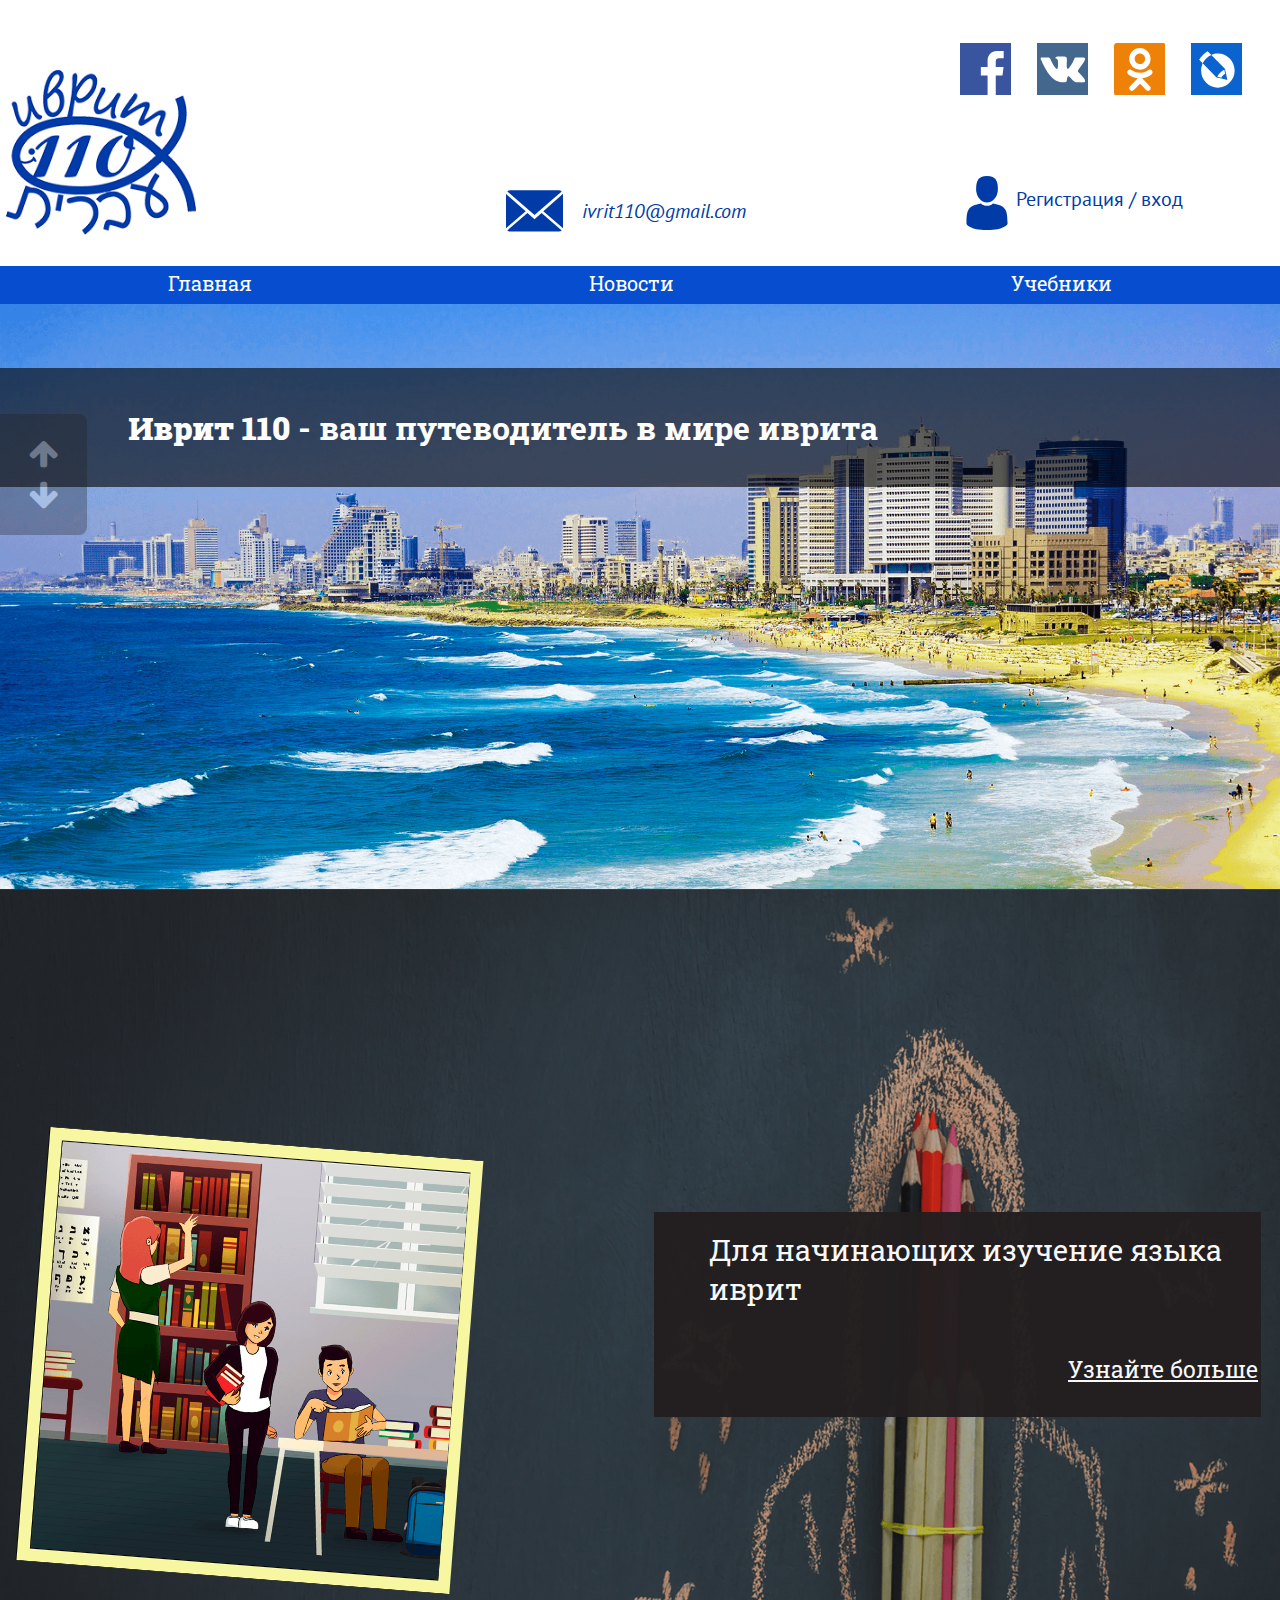
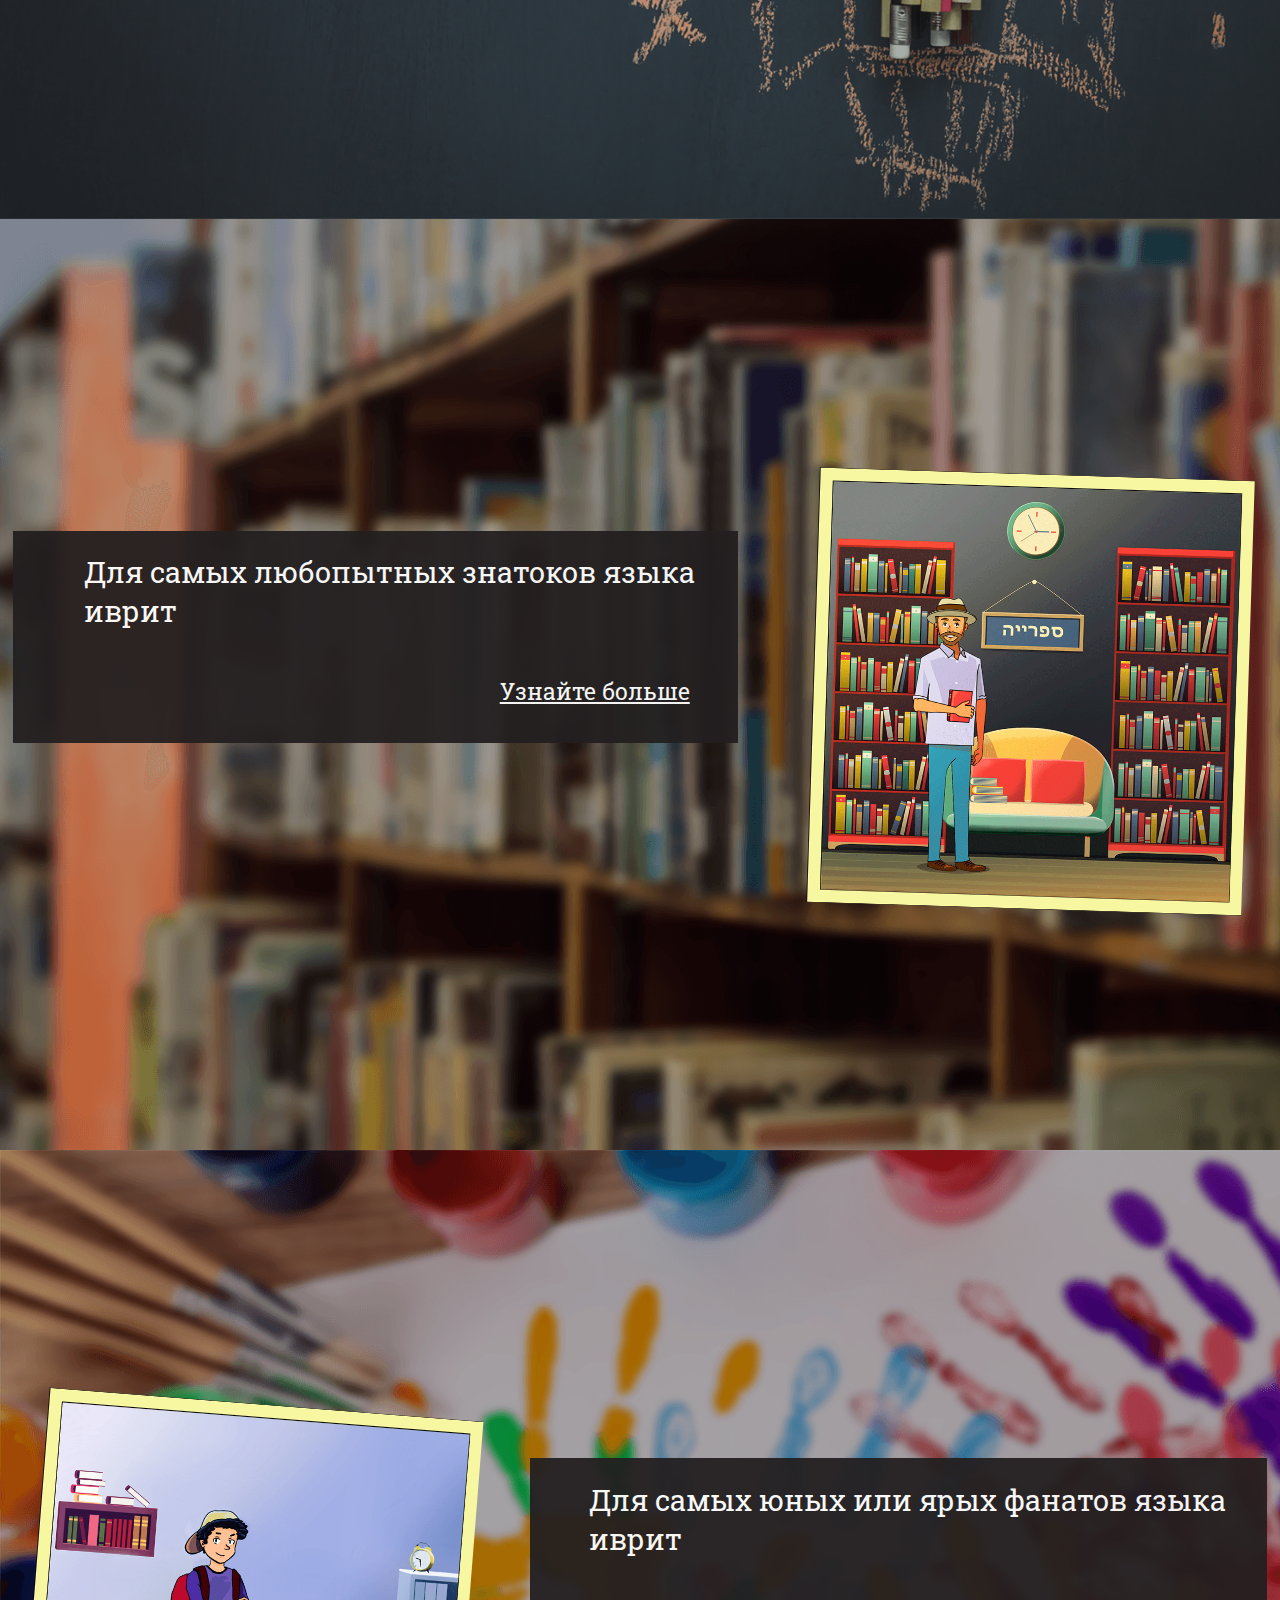
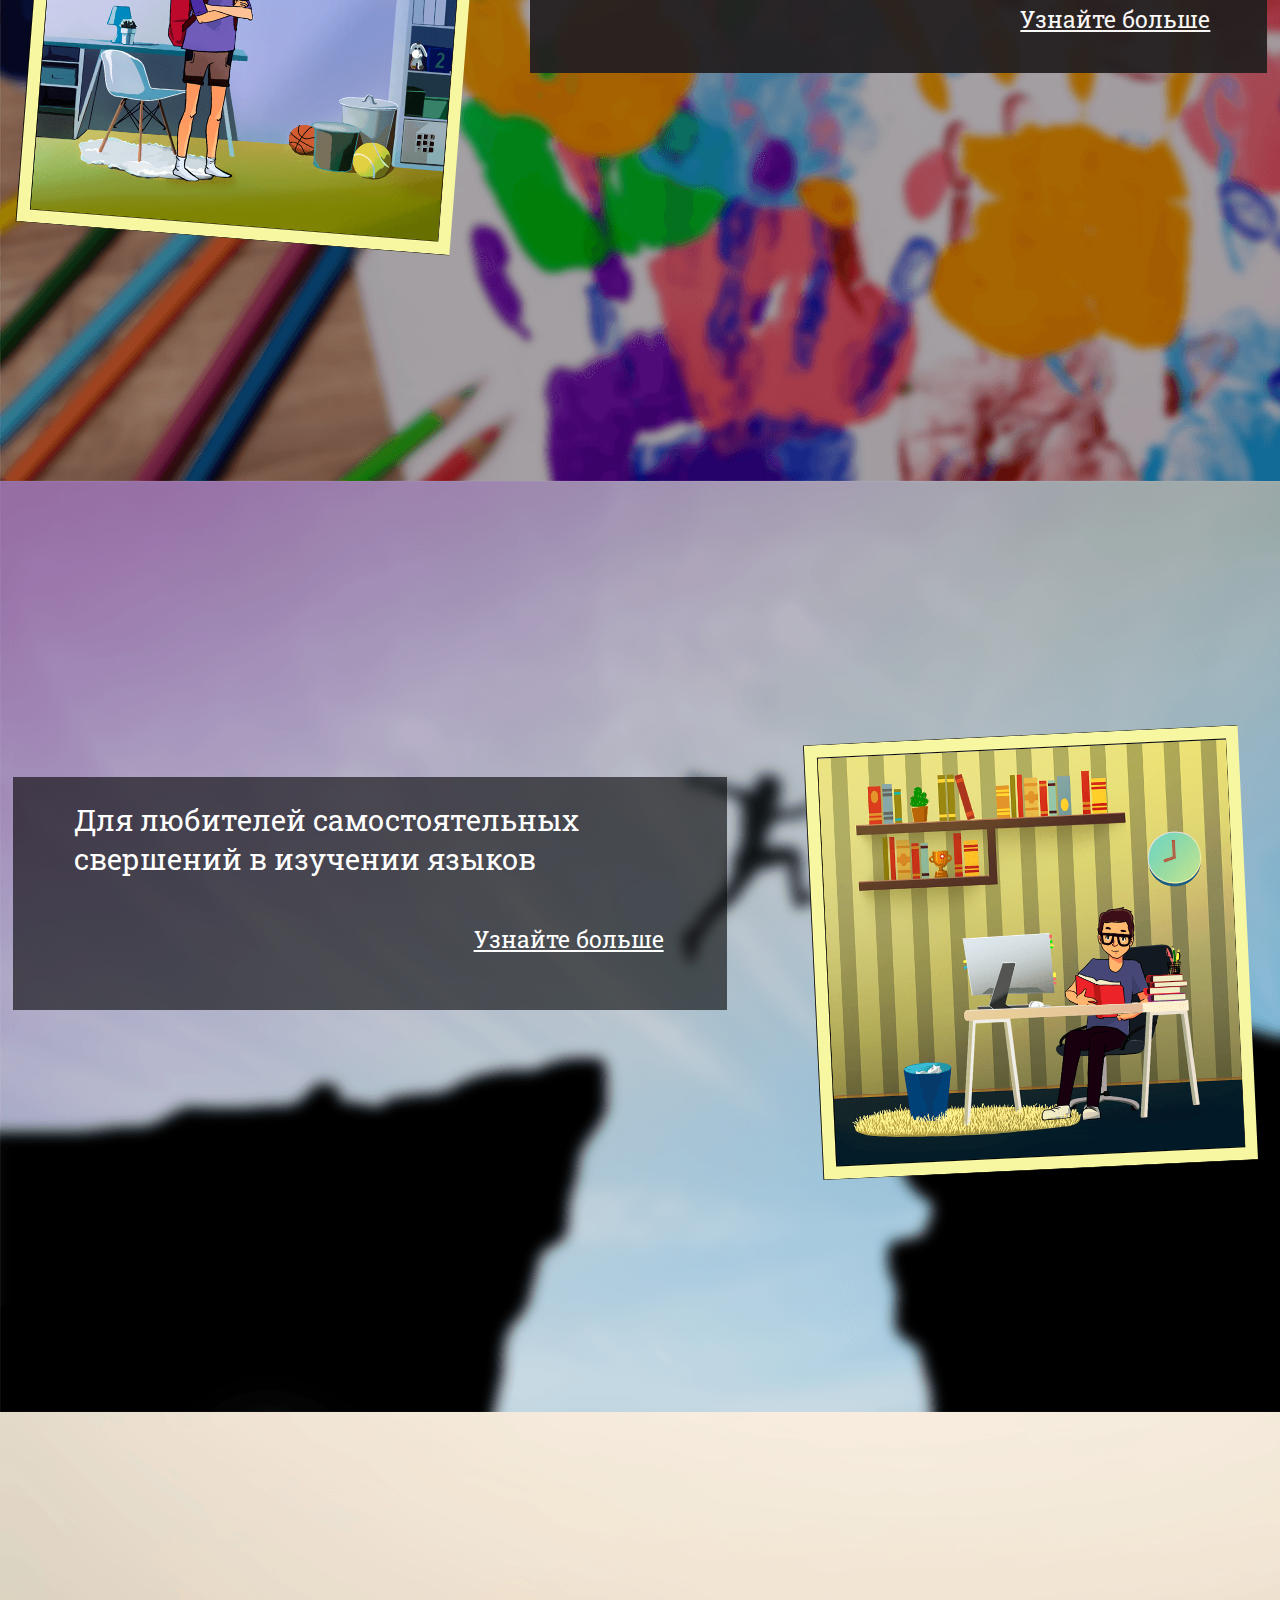
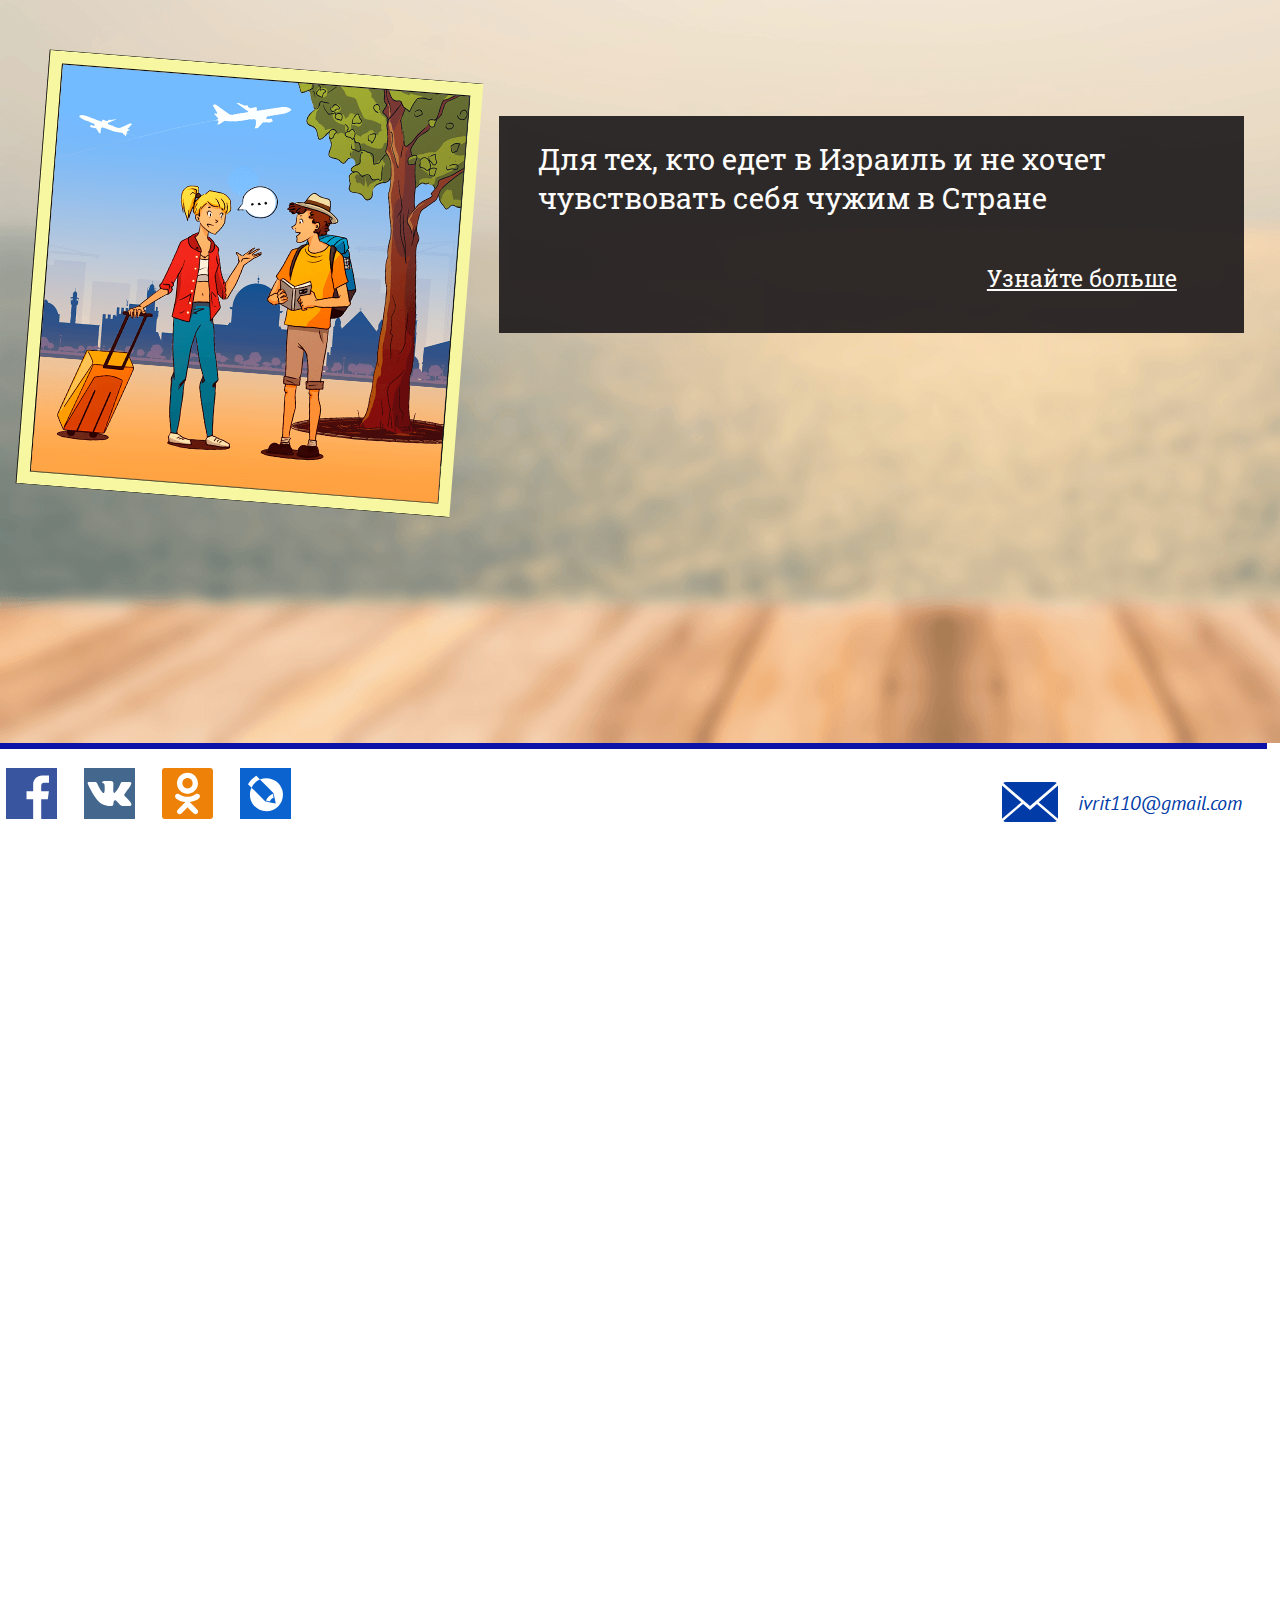
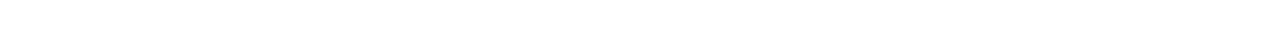
<file: index.html>
<!DOCTYPE html>
<html lang="en">
<head>
    <meta charset="UTF-8">
    <title>IVRIT110 - Главная</title>
    <link rel="stylesheet" href="style.css">
    <link rel="stylesheet" href="sidemenu.css">
    <link rel="stylesheet" href="font-awesome.css">
</head>
<body>
    <header>
        <div class="header">
            <div class="wrapper-horizontal">
                <a class="logo" href="index.html"><img class="logo" src="images/logo.png" alt="logo"/></a>
                <div class="wrapper-horizontal-mail">
                    <span href="#" class="mail-image-link"></span>
                    <span href="#" class="font"><address class="mail-text" >ivrit110@gmail.com</address></span>
                </div>
                <div class="wrapper-vertical">
                    <div class="social">
                        <a href="https://www.facebook.com/groups/ivrit110/" class="social social-fb"></a>
                        <a href="https://vk.com/ivrit110com" class="social social-vk"></a>
                        <a href="https://ok.ru/group/42918900728009" class="social social-ok"></a>
                        <a href="http://ivrit110.livejournal.com/" class="social social-jj"></a>
                    </div>
                    <div class="login-wrapper">
                        <a href="#" id="login-form-icon" class="login-icon"></a>
                        <a href="#" id="login-form" class="link-font login">Регистрация / вход</a>
                    </div>
                </div>
            </div>
            <nav class="menu">
                <ul class="menu">
                    <li class="menu"><a href = "#" class="menu">Главная</a></li>
                    <li class="menu"><a href = "#" class="menu">Новости</a></li>
                    <li class="menu"><a href = "#" class="menu">Учебники</a>
                        <ul class="submenu">
                            <li class="submenu"><a href = "#" class="submenu">Начинающим</a></li>
                            <li class="submenu"><a href = "#" class="submenu">Продвинутым</a></li>
                            <li class="submenu"><a href = "#" class="submenu">Детям</a></li>
                            <li class="submenu"><a href = "#" class="submenu">Самостоятельным</a></li>
                            <li class="submenu"><a href = "#" class="submenu">Путешественникам</a></li>
                        </ul>
                    </li>
                </ul>
            </nav>
        </div>
        <div class="modal_form">
            <span class="modal_close modal_form_element"></span>
            <span class="modal_header">Вход</span>
            <form id="login" name="login" class="login-form modal_form_element">
                <label class="input-label">Логин</label>
                <input id="login-input" type="text" class="text-input" name="login_input">
                <span id="login-validation-msg" class="validation-msg"></span>
                <label class="input-label">Пароль</label>
                <input id="password-input" type="password" class="text-input" name="password_input">
                <span id="password-validation-msg" class="validation-msg"></span>
                <input type="submit" value="Войти" id="login-action" class="form-button">
            </form>
        </div>
        <div id="overlay"></div>
    </header>
    <section>
        <nav id="sidebar-menu">
            <ul>
                <li>
                    <a id="scrollup"><i class="fa fa-arrow-up fa-2x" aria-hidden="true"></i></a>
                </li>
                <li>
                    <a id="scrolldown"><i class="fa fa-arrow-down fa-2x" aria-hidden="true"></i></a>
                </li>
            </ul>
        </nav>
        <div class="wrapper-vertical-full-screen">
           <div class="about">
            <h1 class="about"><b>Иврит 110</b> - ваш путеводитель в мире иврита</h1>
           </div>
            <div id="beginner" class="slideshow-element-wrapper wrapper-horizontal-center" >
                <div id="beginner-img" class="slideshow-element-left" ></div>
                <div class="wrapper-vertical">
                    <div id="beginner-text-wrapper">
                        <p id="beginner-text" class="text-font-slideshow">
                            Для начинающих изучение языка иврит <br> <br>
                            <a href="" class="slide-link">Узнайте больше</a>
                        </p>
                    </div>
                </div>
            </div>
            <div id="advanced" class="slideshow-element-wrapper wrapper-horizontal-center" >
                <div class="wrapper-vertical">
                    <div id="advanced-text-wrapper">
                        <p id="advanced-text" class="text-font-slideshow">
                        Для самых любопытных знатоков языка иврит <br> <br>
                            <a href="" class="slide-link">Узнайте больше</a>
                    </p></div>
                </div>
                <div id="advanced-img" class="slideshow-element-left" ></div>
            </div>
            <div id="children" class="slideshow-element-wrapper wrapper-horizontal-center" >
                <div id="children-img" class="slideshow-element-right" ></div>
                <div class="wrapper-vertical">
                <div id="children-text-wrapper"><p id="children-text" class="text-font-slideshow">
                    Для самых юных или ярых фанатов языка иврит <br> <br>
                    <a href="" class="slide-link">Узнайте больше</a>
                </p></div>
                </div>
            </div>
            <div id="single" class="slideshow-element-wrapper wrapper-horizontal-center" >
                <div class="wrapper-vertical">
                    <div id="single-text-wrapper"><p id="single-text" class="text-font-slideshow">
                        Для любителей самостоятельных свершений в изучении языков <br> <br>
                        <a href="" class="slide-link">Узнайте больше</a>
                    </p></div>
                </div>
                <div id="single-img" class="slideshow-element-left"></div>
            </div>
            <div id="travel" class="slideshow-element-wrapper wrapper-horizontal-center" >
                <div id="travel-img" class="slideshow-element-left" ></div>
                <div class="wrapper-vertical">
                <div id="travel-text-wrapper"><p id="travel-text" class="text-font-slideshow">
                    Для тех, кто едет в Израиль и не хочет чувствовать себя чужим в Стране <br> <br>
                    <a href="" class="slide-link">Узнайте больше</a>
                </p></div>
            </div>
            </div>
        </div>
    </section>
    <footer>
        <div class="line">
        </div>
        <div class="footer footer_wrapper">
            <div class="wrapper-horizontal-start">
                <div class="social footer-padding-top">
                    <a href="https://www.facebook.com/groups/ivrit110/" class="social social-fb"></a>
                    <a href="https://vk.com/ivrit110com" class="social social-vk"></a>
                    <a href="https://ok.ru/group/42918900728009" class="social social-ok"></a>
                    <a href="http://ivrit110.livejournal.com/" class="social social-jj"></a>
                </div>
                <div class="wrapper-horizontal-mail-footer">
                    <span href="#" class="mail-image-link"></span>
                    <span href="#" class="font"><address class="mail-text" >ivrit110@gmail.com</address></span>
                </div>
            </div>
        </div>
    </footer>
    <script src="js/jQuery.js"></script>
    <script src="js/index.js"></script>
    <script src="js/jquery.validate.js"></script>
    <script src="js/modalform.js"></script>
</body>
</html>
</file>
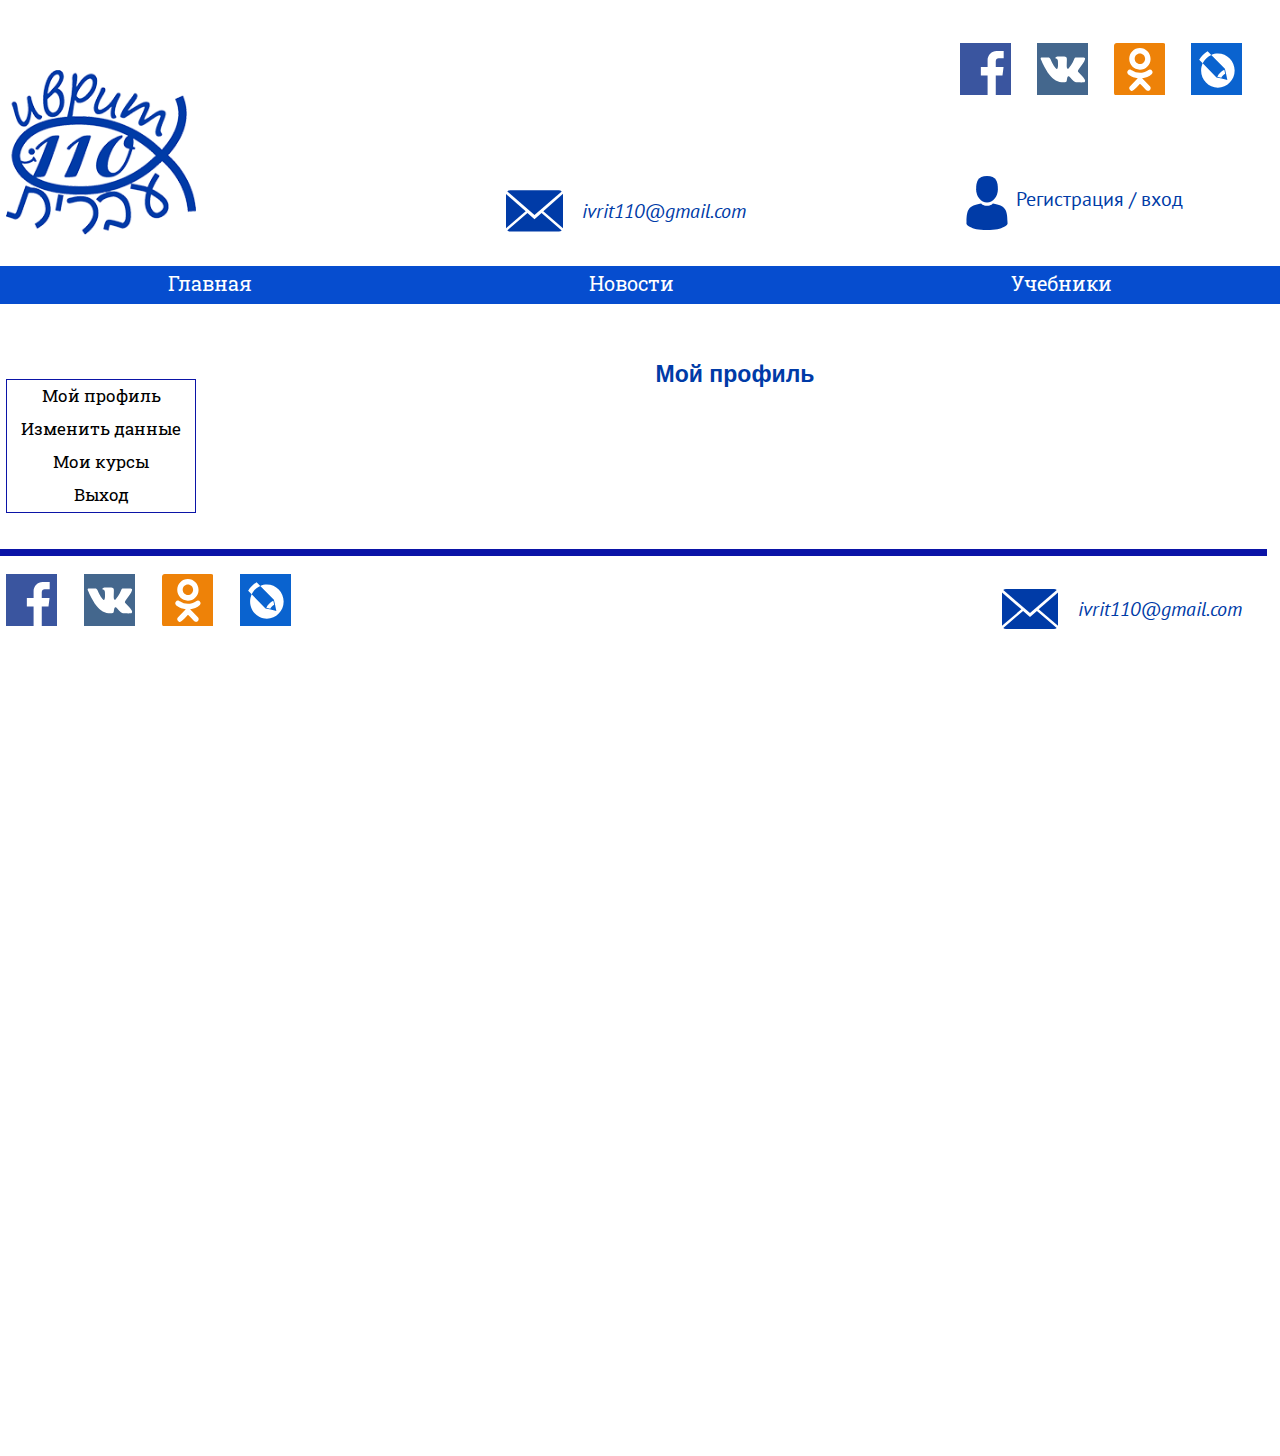
<file: account.html>
<!DOCTYPE html>
<html lang="en">
<head>
    <meta charset="UTF-8">
    <title>IVRIT110 - Мой кабинет</title>
    <link rel="stylesheet" href="style.css">
    <link rel="stylesheet" href="sidemenu.css">
    <link rel="stylesheet" href="font-awesome.css">
</head>
<body>
<header>
    <div class="header">
        <div class="wrapper-horizontal">
            <a class="logo" href="index.html"><img class="logo" src="images/logo.png" alt="logo"/></a>
            <div class="wrapper-horizontal-mail">
                <a href="#" class="mail-image-link"></a>
                <a href="#" class="link-font"><address class="mail-text" >ivrit110@gmail.com</address></a>
            </div>
            <div class="wrapper-vertical">
                <div class="social">
                    <a href="https://www.facebook.com/groups/ivrit110/" class="social social-fb"></a>
                    <a href="https://vk.com/ivrit110com" class="social social-vk"></a>
                    <a href="https://ok.ru/group/42918900728009" class="social social-ok"></a>
                    <a href="http://ivrit110.livejournal.com/" class="social social-jj"></a>
                </div>
                <div class="login-wrapper">
                    <a href="#" id="login-form-icon" class="login-icon"></a>
                    <a href="#" id="login-form" class="link-font login">Регистрация / вход</a>
                </div>
            </div>
        </div>
        <nav class="menu">
            <ul class="menu">
                <li class="menu"><a href = "#" class="menu">Главная</a></li>
                <li class="menu"><a href = "#" class="menu">Новости</a></li>
                <li class="menu"><a href = "#" class="menu">Учебники</a>
                    <ul class="submenu">
                        <li class="submenu"><a href = "#" class="submenu">Начинающим</a></li>
                        <li class="submenu"><a href = "#" class="submenu">Продвинутым</a></li>
                        <li class="submenu"><a href = "#" class="submenu">Детям</a></li>
                        <li class="submenu"><a href = "#" class="submenu">Самостоятельным</a></li>
                        <li class="submenu"><a href = "#" class="submenu">Путешественникам</a></li>
                    </ul>
                </li>
            </ul>
        </nav>
    </div>
    <div class="modal_form">
        <span class="modal_close modal_form_element"></span>
        <span class="modal_header">Вход</span>
        <form id="login" name="login" class="login-form modal_form_element">
            <label class="input-label">Логин</label>
            <input id="login-input" type="text" class="text-input" name="login_input">
            <span id="login-validation-msg" class="validation-msg"></span>
            <label class="input-label">Пароль</label>
            <input id="password-input" type="password" class="text-input" name="password_input">
            <span id="password-validation-msg" class="validation-msg"></span>
            <input type="submit" value="Войти" id="login-action" class="form-button">
        </form>
    </div>
    <div id="overlay"></div>
</header>
<section>
    <div class="wrapper-horizontal-start account-wrapper">
        <div class="account-menu">
            <nav class="vertical-menu">
                <ul class="vertical-menu">
                    <li id="profile" class="vertical-menu"><a href = "#" class="vertical-menu">Мой профиль</a></li>
                    <li id="data" class="vertical-menu"><a href = "#" class="vertical-menu">Изменить данные</a></li>
                    <li id="courses" class="vertical-menu"><a href = "#" class="vertical-menu">Мои курсы</a></li>
                    <li id="exit" class="vertical-menu"><a href = "#" class="vertical-menu">Выход</a></li>
                </ul>
            </nav>
        </div>
        <div class="account-workspace">
            <h1 id="partial_name" class="header-font account-title-align-center">Мой профиль</h1>
            <div class="account-workspace-tbl"></div>
        </div>
    </div>
</section>
<footer>
    <div class="line">
    </div>
    <div class="footer footer_wrapper">
        <div class="wrapper-horizontal-start">
            <div class="social footer-padding-top">
                <a href="https://www.facebook.com/groups/ivrit110/" class="social social-fb"></a>
                <a href="https://vk.com/ivrit110com" class="social social-vk"></a>
                <a href="https://ok.ru/group/42918900728009" class="social social-ok"></a>
                <a href="http://ivrit110.livejournal.com/" class="social social-jj"></a>
            </div>
            <div class="wrapper-horizontal-mail-footer">
                <span href="#" class="mail-image-link"></span>
                <span href="#" class="font"><address class="mail-text" >ivrit110@gmail.com</address></span>
            </div>
        </div>
    </div>
</footer>
<script src="js/jQuery.js"></script>
<script src="js/modalform.js"></script>
<script src="js/jquery.validate.js"></script>
<script src="js/account.js"></script>
</body>
</html>
</file>
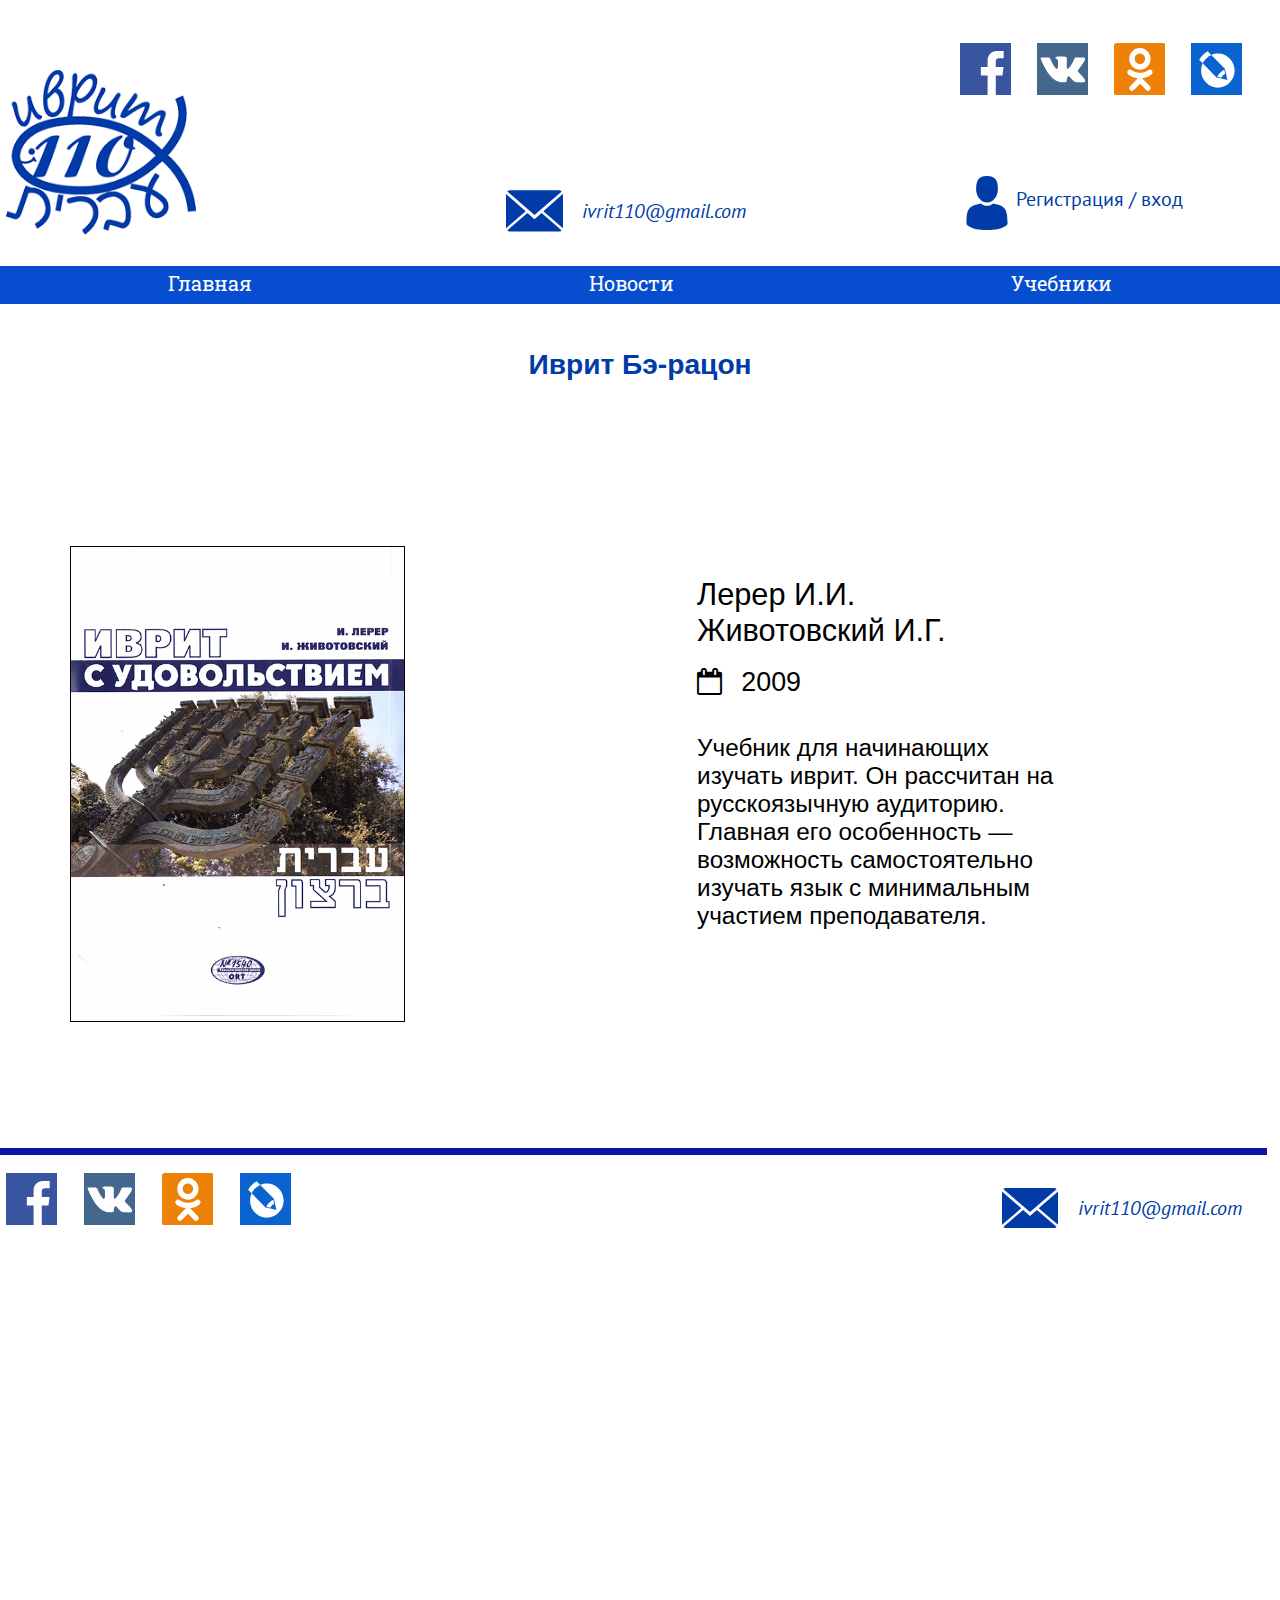
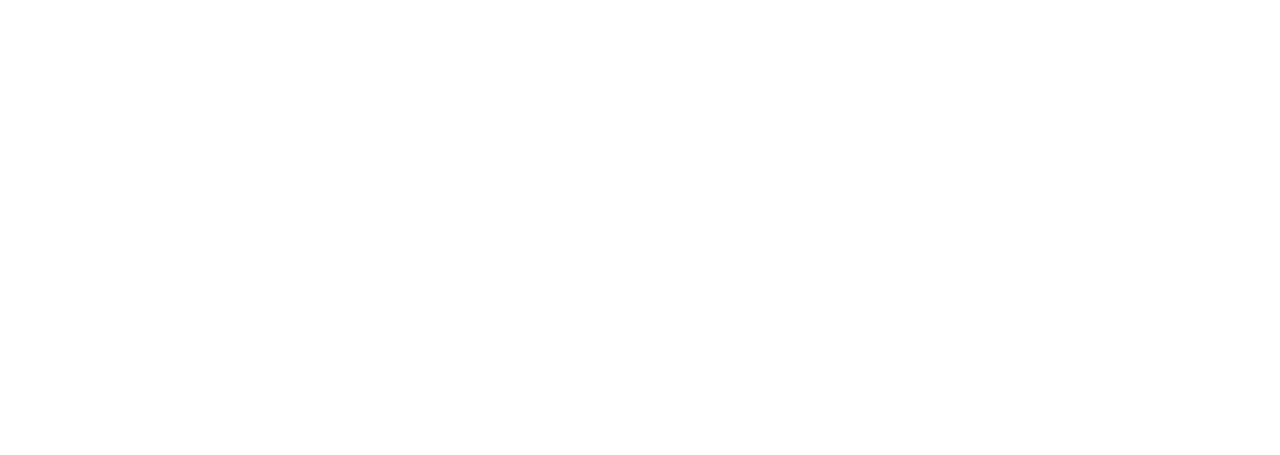
<file: book.html>
<!DOCTYPE html>
<html lang="en">
<head>
    <meta charset="UTF-8">
    <title>IVRIT110 - {Название учебника}</title>
    <link rel="stylesheet" href="style.css">
</head>
<body>
<header>
    <div class="header">
        <div class="wrapper-horizontal">
            <a class="logo" href="index.html"><img class="logo" src="images/logo.png" alt="logo"/></a>
            <div class="wrapper-horizontal-mail">
                <a href="#" class="mail-image-link"></a>
                <a href="#" class="link-font"><address class="mail-text" >ivrit110@gmail.com</address></a>
            </div>
            <div class="wrapper-vertical">
                <div class="social">
                    <a href="https://www.facebook.com/groups/ivrit110/" class="social social-fb"></a>
                    <a href="https://vk.com/ivrit110com" class="social social-vk"></a>
                    <a href="https://ok.ru/group/42918900728009" class="social social-ok"></a>
                    <a href="http://ivrit110.livejournal.com/" class="social social-jj"></a>
                </div>
                <div class="login-wrapper">
                    <a href="#" id="login-form-icon" class="login-icon"></a>
                    <a href="#" id="login-form" class="link-font login">Регистрация / вход</a>
                </div>
            </div>
        </div>
        <nav class="menu">
            <ul class="menu">
                <li class="menu"><a href = "#" class="menu">Главная</a></li>
                <li class="menu"><a href = "#" class="menu">Новости</a></li>
                <li class="menu"><a href = "#" class="menu">Учебники</a>
                    <ul class="submenu">
                        <li class="submenu"><a href = "#" class="submenu">Начинающим</a></li>
                        <li class="submenu"><a href = "#" class="submenu">Продвинутым</a></li>
                        <li class="submenu"><a href = "#" class="submenu">Детям</a></li>
                        <li class="submenu"><a href = "#" class="submenu">Самостоятельным</a></li>
                        <li class="submenu"><a href = "#" class="submenu">Путешественникам</a></li>
                    </ul>
                </li>
            </ul>
        </nav>
    </div>
    <div class="modal_form">
        <span class="modal_close modal_form_element"></span>
        <span class="modal_header">Вход</span>
        <form id="login" name="login" class="login-form modal_form_element">
            <label class="input-label">Логин</label>
            <input id="login-input" type="text" class="text-input" name="login_input">
            <span id="login-validation-msg" class="validation-msg"></span>
            <label class="input-label">Пароль</label>
            <input id="password-input" type="password" class="text-input" name="password_input">
            <span id="password-validation-msg" class="validation-msg"></span>
            <input type="submit" value="Войти" id="login-action" class="form-button">
        </form>
    </div>
    <div id="overlay"></div>
</header>
    <section>
        <div class="wrapper-vertical-full-screen books-list-container">
            <h1 class="header-font page-title-align-center">Иврит Бэ-рацон</h1>
            <div id="ivritberazon" class="wrapper-horizontal-start book-page-container">
                <a class="book-cover"></a>
                <div class="wrapper-vertical book-info-container">
                    <span class="book-authors">Лерер И.И. <br> Животовский И.Г.</span>
                    <span class="book-year"><i class="fa fa-calendar-o book-icon-left" aria-hidden="true"></i>2009</span>
                    <p class="book-description">Учебник для начинающих изучать иврит.
                        Он рассчитан на русскоязычную аудиторию. Главная его особенность — возможность самостоятельно изучать язык с минимальным участием преподавателя.</p>
                </div>
            </div>
        </div>
    </section>
<footer>
    <div class="line">
    </div>
    <div class="footer footer_wrapper">
        <div class="wrapper-horizontal-start">
            <div class="social footer-padding-top">
                <a href="https://www.facebook.com/groups/ivrit110/" class="social social-fb"></a>
                <a href="https://vk.com/ivrit110com" class="social social-vk"></a>
                <a href="https://ok.ru/group/42918900728009" class="social social-ok"></a>
                <a href="http://ivrit110.livejournal.com/" class="social social-jj"></a>
            </div>
            <div class="wrapper-horizontal-mail-footer">
                <span href="#" class="mail-image-link"></span>
                <span href="#" class="font"><address class="mail-text" >ivrit110@gmail.com</address></span>
            </div>
        </div>
    </div>
</footer>
    <link rel="stylesheet" href="font-awesome.css">
    <script src="js/jQuery.js"></script>
    <script src="js/bookCoverLoader.js"></script>
    <script src="js/jquery.validate.js"></script>
    <script src="js/modalform.js"></script>
</body>
</html>
</file>
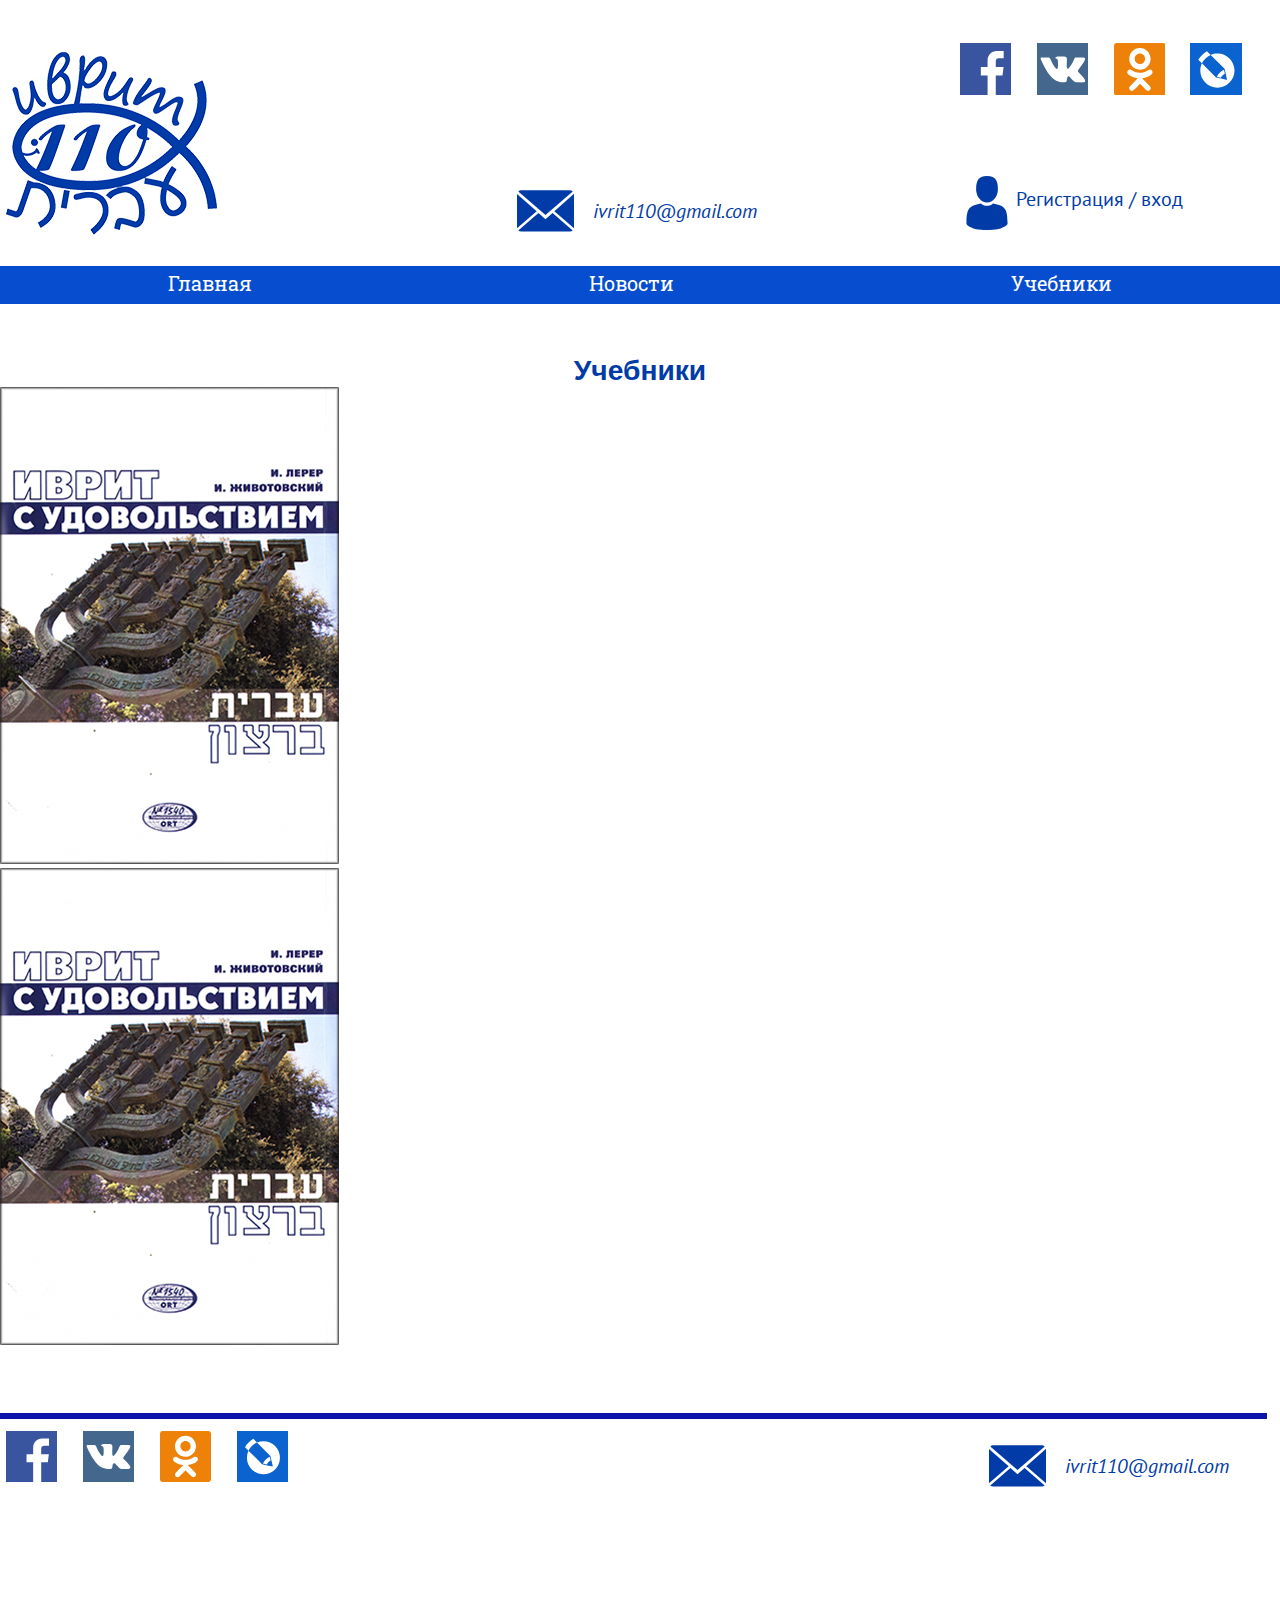
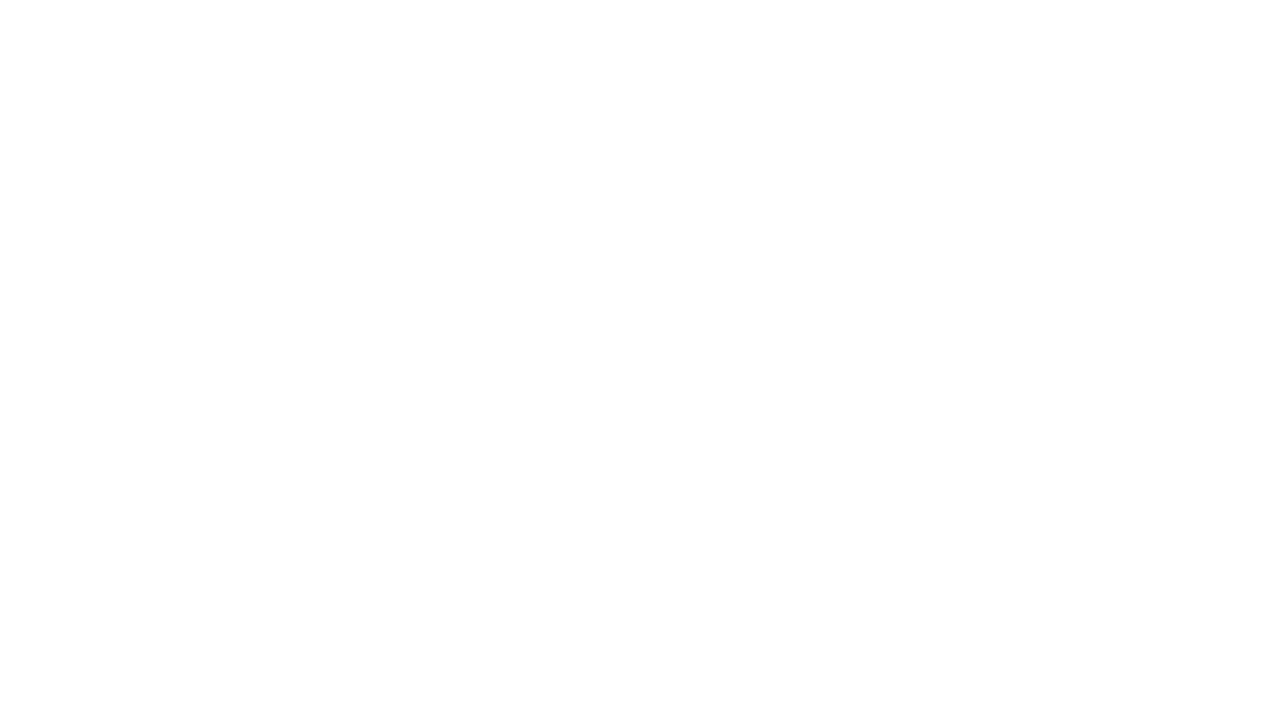
<file: books.html>
<!DOCTYPE html>
<html lang="en">
<head>
    <meta charset="UTF-8">
    <title>IVRIT110 - учебники</title>
    <link rel="stylesheet" href="style.css">
</head>
<body>
<header>
    <div class="header">
        <div class="wrapper-horizontal">
            <a href="index.html"><img src="images/logo.png" alt="logo"/></a>
            <div class="wrapper-horizontal-mail">
                <a href="#" class="mail-image-link"></a>
                <a href="#" class="link-font"><address class="mail-text" >ivrit110@gmail.com</address></a>
            </div>
            <div class="wrapper-vertical">
                <div class="social">
                    <a href="https://www.facebook.com/groups/ivrit110/" class="social social-fb"></a>
                    <a href="https://vk.com/ivrit110com" class="social social-vk"></a>
                    <a href="https://ok.ru/group/42918900728009" class="social social-ok"></a>
                    <a href="http://ivrit110.livejournal.com/" class="social social-jj"></a>
                </div>
                <div class="login-wrapper">
                    <a href="#" class="login-icon"></a>
                    <a href="#" class="link-font login">Регистрация / вход</a>
                </div>
            </div>
        </div>
        <nav class="menu">
            <ul class="menu">
                <li class="menu"><a href = "#" class="menu">Главная</a></li>
                <li class="menu"><a href = "#" class="menu">Новости</a></li>
                <li class="menu"><a href = "#" class="menu">Учебники</a>
                    <ul class="submenu">
                        <li class="submenu"><a href = "#" class="submenu">Начинающим</a></li>
                        <li class="submenu"><a href = "#" class="submenu">Продвинутым</a></li>
                        <li class="submenu"><a href = "#" class="submenu">Детям</a></li>
                        <li class="submenu"><a href = "#" class="submenu">Самостоятельным</a></li>
                        <li class="submenu"><a href = "#" class="submenu">Путешественникам</a></li>
                    </ul>
                </li>
            </ul>
        </nav>
    </div>
</header>
<section>
    <div class="wrapper-vertical-full-screen">
        <div class="container">
            <h1 class="header-font page-title-align-center">Учебники</h1>
            <div class="books-list">
                <div class="books-list-column">
                    <div class="book">
                        <img class="book-image" src="images/ivrit_s_udovolstviem.png">
                    </div>
                </div>
                <div class="books-list-column">
                    <div class="book">
                        <img class="book-image" src="images/ivrit_s_udovolstviem.png">
                    </div>
                </div>
            </div>
        </div>
    </div>
</section>
<footer>
    <div class="line">
    <div class="footer_wrapper">
        <div class="wrapper-horizontal-start ">
            <div class="social footer-padding-top">
                <a href="https://www.facebook.com/groups/ivrit110/" class="social social-fb"></a>
                <a href="https://vk.com/ivrit110com" class="social social-vk"></a>
                <a href="https://ok.ru/group/42918900728009" class="social social-ok"></a>
                <a href="http://ivrit110.livejournal.com/" class="social social-jj"></a>
            </div>
            <div class="wrapper-horizontal-mail-footer">
                <a href="#" class="mail-image-link"></a>
                <a href="#" class="link-font"><address class="mail-text" >ivrit110@gmail.com</address></a>
            </div>
        </div>
    </div>
</footer>
</body>
</html>
</file>
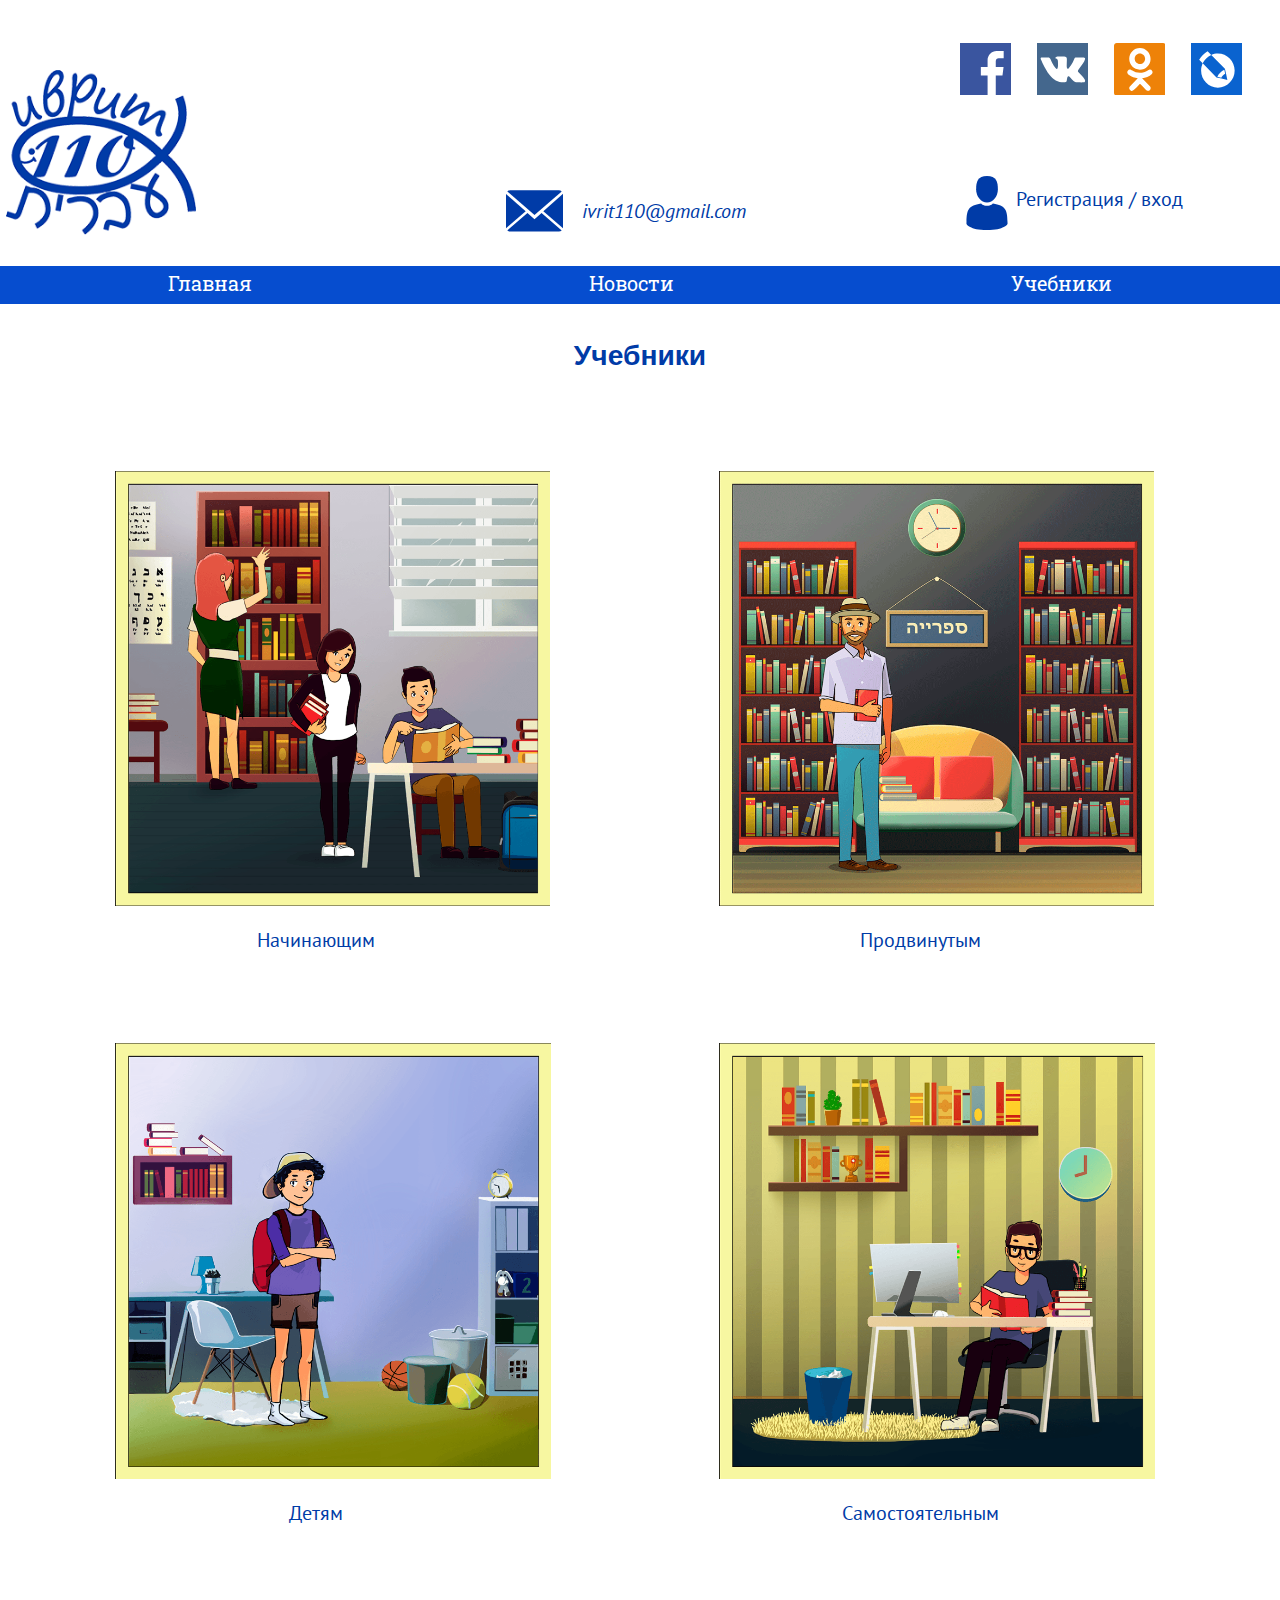
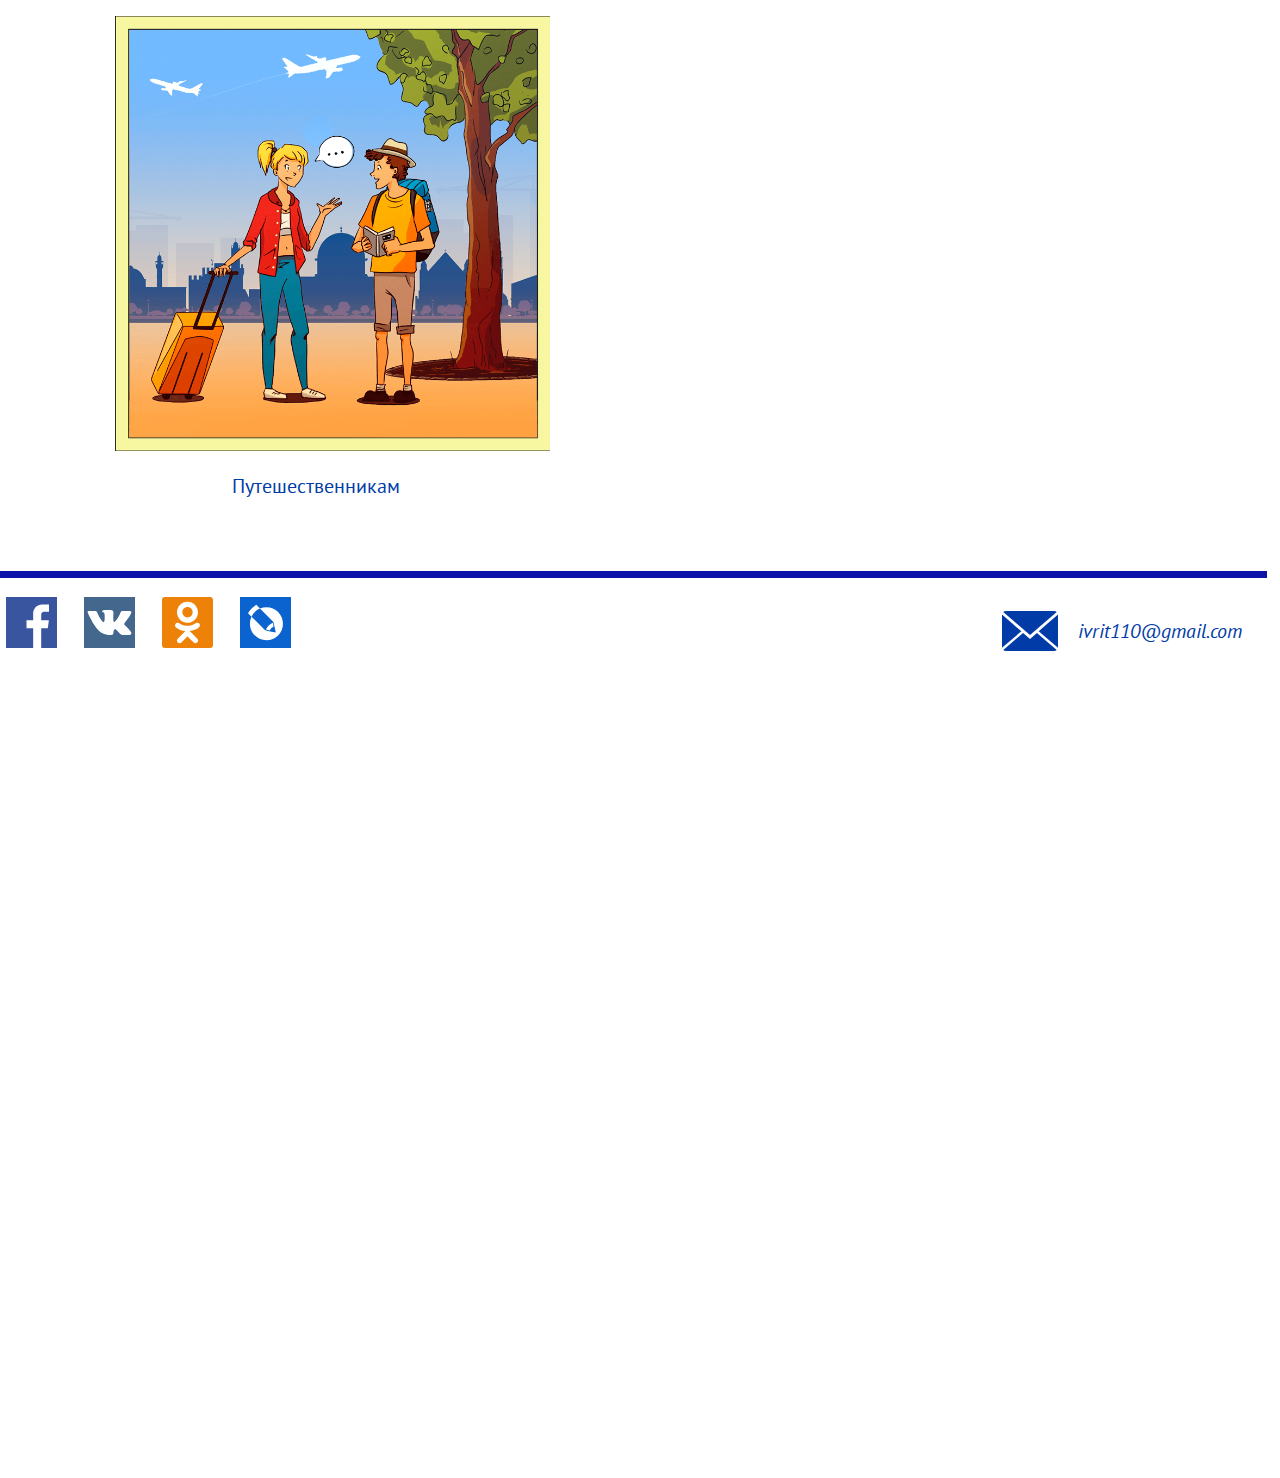
<file: bookscategories.html>
<!DOCTYPE html>
<html lang="en">
<head>
    <meta charset="UTF-8">
    <title>IVRIT110 - Учебники</title>
    <link rel="stylesheet" href="style.css">
</head>
<body>
<header>
    <div class="header">
        <div class="wrapper-horizontal">
            <a class="logo" href="index.html"><img class="logo" src="images/logo.png" alt="logo"/></a>
            <div class="wrapper-horizontal-mail">
                <a href="#" class="mail-image-link"></a>
                <a href="#" class="link-font"><address class="mail-text" >ivrit110@gmail.com</address></a>
            </div>
            <div class="wrapper-vertical">
                <div class="social">
                    <a href="https://www.facebook.com/groups/ivrit110/" class="social social-fb"></a>
                    <a href="https://vk.com/ivrit110com" class="social social-vk"></a>
                    <a href="https://ok.ru/group/42918900728009" class="social social-ok"></a>
                    <a href="http://ivrit110.livejournal.com/" class="social social-jj"></a>
                </div>
                <div class="login-wrapper">
                    <a href="#" id="login-form-icon" class="login-icon"></a>
                    <a href="#" id="login-form" class="link-font login">Регистрация / вход</a>
                </div>
            </div>
        </div>
        <nav class="menu">
            <ul class="menu">
                <li class="menu"><a href = "#" class="menu">Главная</a></li>
                <li class="menu"><a href = "#" class="menu">Новости</a></li>
                <li class="menu"><a href = "#" class="menu">Учебники</a>
                    <ul class="submenu">
                        <li class="submenu"><a href = "#" class="submenu">Начинающим</a></li>
                        <li class="submenu"><a href = "#" class="submenu">Продвинутым</a></li>
                        <li class="submenu"><a href = "#" class="submenu">Детям</a></li>
                        <li class="submenu"><a href = "#" class="submenu">Самостоятельным</a></li>
                        <li class="submenu"><a href = "#" class="submenu">Путешественникам</a></li>
                    </ul>
                </li>
            </ul>
        </nav>
    </div>
    <div class="modal_form">
        <span class="modal_close modal_form_element"></span>
        <span class="modal_header">Вход</span>
        <form id="login" name="login" class="login-form modal_form_element">
            <label class="input-label">Логин</label>
            <input id="login-input" type="text" class="text-input" name="login_input">
            <span id="login-validation-msg" class="validation-msg"></span>
            <label class="input-label">Пароль</label>
            <input id="password-input" type="password" class="text-input" name="password_input">
            <span id="password-validation-msg" class="validation-msg"></span>
            <input type="submit" value="Войти" id="login-action" class="form-button">
        </form>
    </div>
    <div id="overlay"></div>
</header>
<section>
    <div class="wrapper-vertical-full-screen">
        <div class="book-container">
            <h1 class="header-font page-title-align-center">Учебники</h1>
            <div class="book-categories">
                <div class="book-category">
                    <a id="beginner-category-img" class="book-category-image" href="#"></a>
                    <a class="book-link link-font" href="#">Начинающим</a>
                </div>
                <div class="book-category">
                    <a id="advanced-category-img" class="book-category-image" href="#"></a>
                    <a class="book-link link-font" href="#">Продвинутым</a>
                </div>
                <div class="book-category">
                    <a id="children-category-img" class="book-category-image" href="#"></a>
                    <a class="book-link link-font" href="#">Детям</a>
                </div>
                <div class="book-category">
                    <a id="single-category-img" class="book-category-image" href="#"></a>
                    <a class="book-link link-font" href="#">Самостоятельным</a>
                </div>
                <div class="book-category">
                    <a id="travel-category-img" class="book-category-image" href="#"></a>
                    <a class="book-link link-font" href="#">Путешественникам</a>
                </div>
            </div>
            </div>
        </div>
    </div>
</section>
<footer>
    <div class="line">
    </div>
    <div class="footer footer_wrapper">
        <div class="wrapper-horizontal-start">
            <div class="social footer-padding-top">
                <a href="https://www.facebook.com/groups/ivrit110/" class="social social-fb"></a>
                <a href="https://vk.com/ivrit110com" class="social social-vk"></a>
                <a href="https://ok.ru/group/42918900728009" class="social social-ok"></a>
                <a href="http://ivrit110.livejournal.com/" class="social social-jj"></a>
            </div>
            <div class="wrapper-horizontal-mail-footer">
                <span href="#" class="mail-image-link"></span>
                <span href="#" class="font"><address class="mail-text" >ivrit110@gmail.com</address></span>
            </div>
        </div>
    </div>
</footer>
<script src="js/jQuery.js"></script>
<script src="js/jquery.validate.js"></script>
<script src="js/modalform.js"></script>
</body>
</html>
</file>
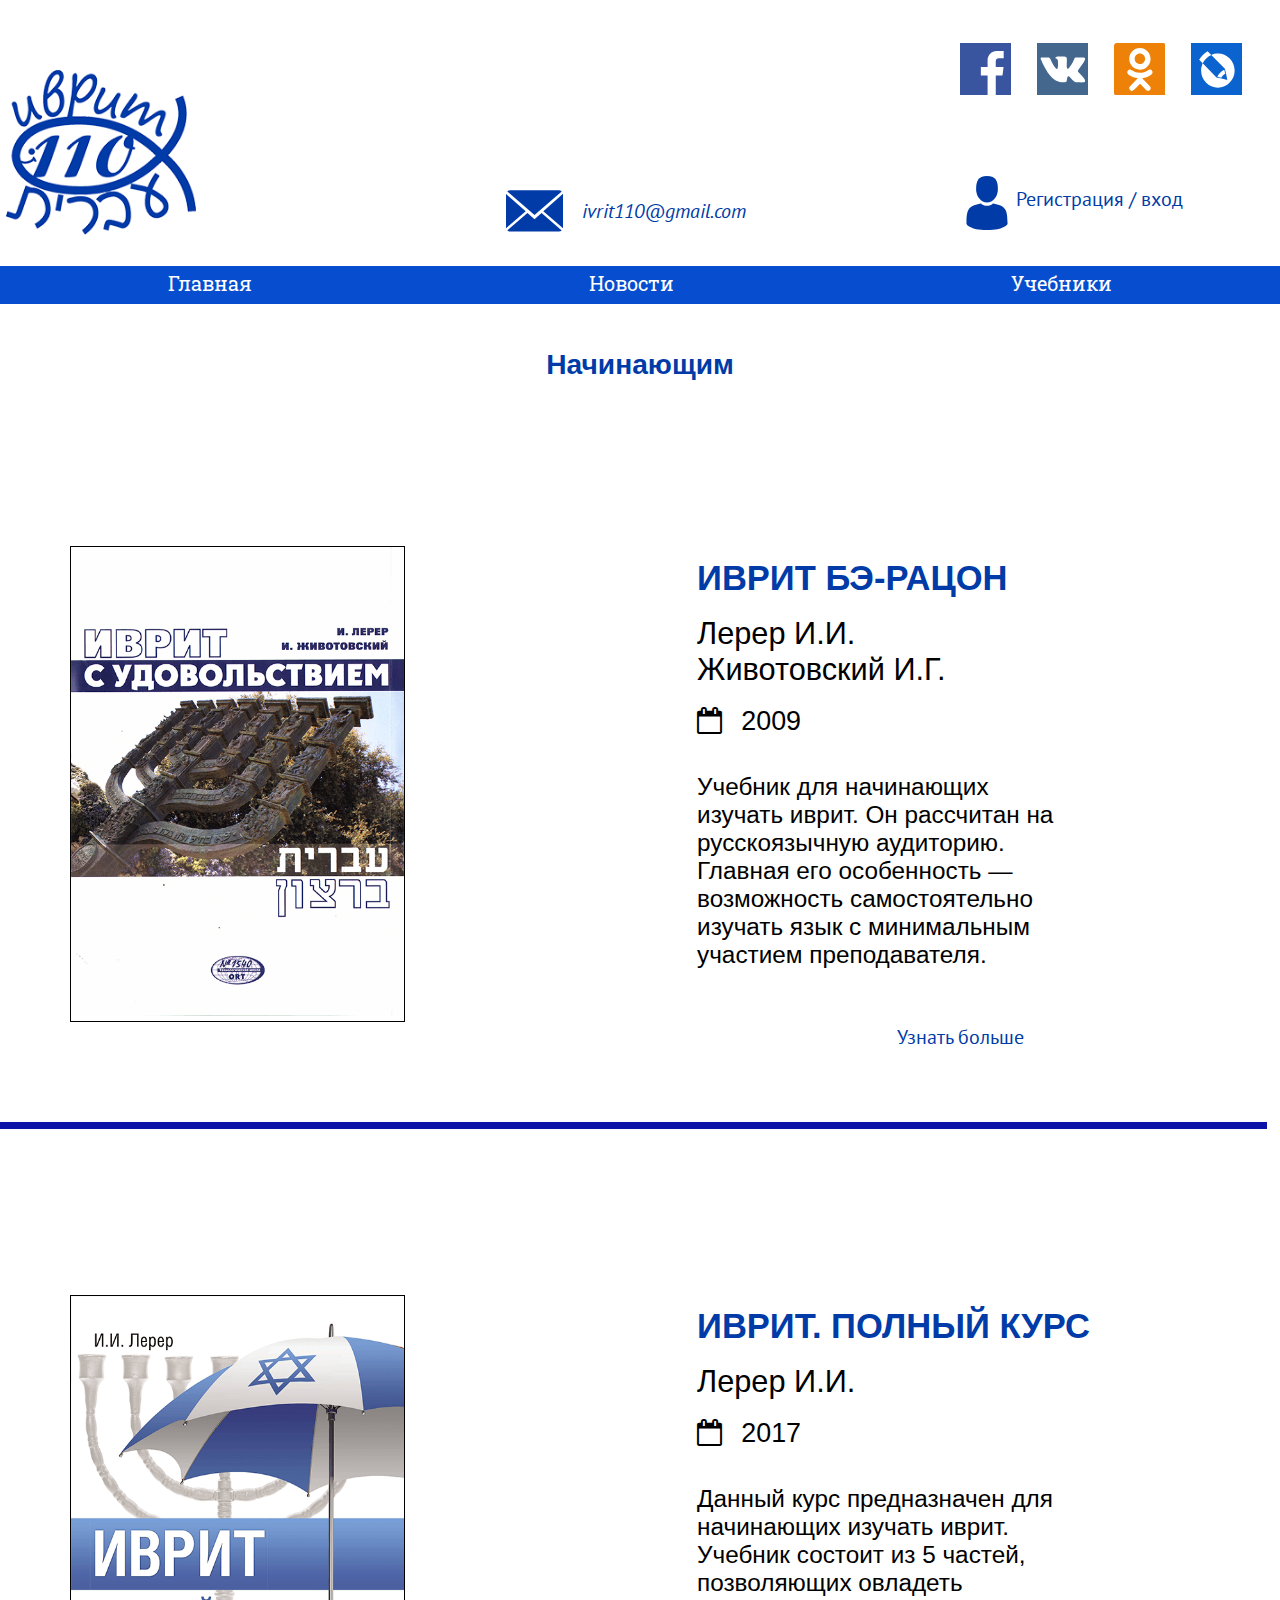
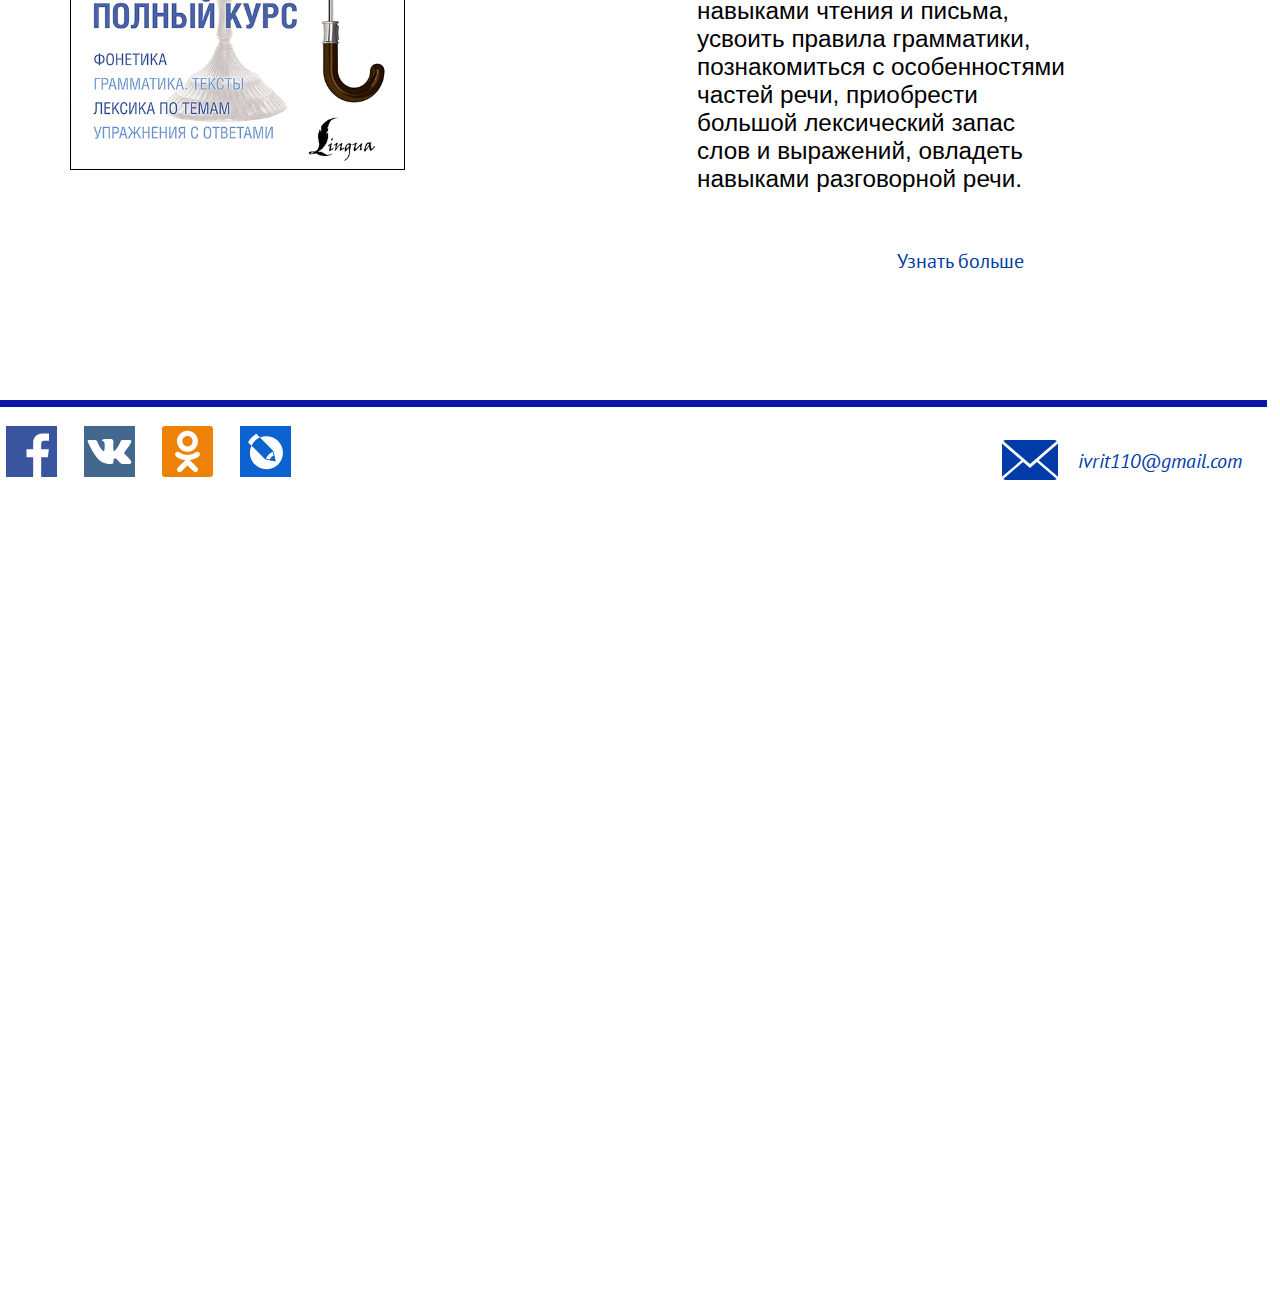
<file: categorybookslist.html>
<!DOCTYPE html>
<html lang="en">
<head>
    <meta charset="UTF-8">
    <title>IVRIT110 - {Название категории}</title>
    <link rel="stylesheet" href="style.css">
</head>
<body>
<header>
    <div class="header">
        <div class="wrapper-horizontal">
            <a class="logo" href="index.html"><img class="logo" src="images/logo.png" alt="logo"/></a>
            <div class="wrapper-horizontal-mail">
                <a href="#" class="mail-image-link"></a>
                <a href="#" class="link-font"><address class="mail-text" >ivrit110@gmail.com</address></a>
            </div>
            <div class="wrapper-vertical">
                <div class="social">
                    <a href="https://www.facebook.com/groups/ivrit110/" class="social social-fb"></a>
                    <a href="https://vk.com/ivrit110com" class="social social-vk"></a>
                    <a href="https://ok.ru/group/42918900728009" class="social social-ok"></a>
                    <a href="http://ivrit110.livejournal.com/" class="social social-jj"></a>
                </div>
                <div class="login-wrapper">
                    <a href="#" id="login-form-icon" class="login-icon"></a>
                    <a href="#" id="login-form" class="link-font login">Регистрация / вход</a>
                </div>
            </div>
        </div>
        <nav class="menu">
            <ul class="menu">
                <li class="menu"><a href = "#" class="menu">Главная</a></li>
                <li class="menu"><a href = "#" class="menu">Новости</a></li>
                <li class="menu"><a href = "#" class="menu">Учебники</a>
                    <ul class="submenu">
                        <li class="submenu"><a href = "#" class="submenu">Начинающим</a></li>
                        <li class="submenu"><a href = "#" class="submenu">Продвинутым</a></li>
                        <li class="submenu"><a href = "#" class="submenu">Детям</a></li>
                        <li class="submenu"><a href = "#" class="submenu">Самостоятельным</a></li>
                        <li class="submenu"><a href = "#" class="submenu">Путешественникам</a></li>
                    </ul>
                </li>
            </ul>
        </nav>
    </div>
    <div class="modal_form">
        <span class="modal_close modal_form_element"></span>
        <span class="modal_header">Вход</span>
        <form id="login" name="login" class="login-form modal_form_element">
            <label class="input-label">Логин</label>
            <input id="login-input" type="text" class="text-input" name="login_input">
            <span id="login-validation-msg" class="validation-msg"></span>
            <label class="input-label">Пароль</label>
            <input id="password-input" type="password" class="text-input" name="password_input">
            <span id="password-validation-msg" class="validation-msg"></span>
            <input type="submit" value="Войти" id="login-action" class="form-button">
        </form>
    </div>
    <div id="overlay"></div>
</header>
    <section>
        <div class="wrapper-vertical-full-screen books-list-container">
            <h1 class="header-font page-title-align-center">Начинающим</h1>
            <div id="ivritberazon" class="wrapper-horizontal-start book-page-container">
                <a class="book-cover"></a>
                <div class="wrapper-vertical book-info-container">
                    <h2 class="book-name"><a class="book-header-link" href="">ИВРИТ БЭ-РАЦОН</a></h2>
                    <span class="book-authors">Лерер И.И. <br> Животовский И.Г.</span>
                    <span class="book-year"><i class="fa fa-calendar-o book-icon-left" aria-hidden="true"></i>2009</span>
                    <p class="book-description">Учебник для начинающих изучать иврит.
                        Он рассчитан на русскоязычную аудиторию. Главная его особенность — возможность самостоятельно изучать язык с минимальным участием преподавателя.</p>
                    <a href="#" class="link-font book-page-link">Узнать больше</a>
                </div>
            </div>
            <div class="line"></div>
            <div id="ivritfullcourse" class="wrapper-horizontal-start book-page-container">
                <a class="book-cover"></a>
                <div class="wrapper-vertical book-info-container">
                    <h2 class="book-name">ИВРИТ. ПОЛНЫЙ КУРС</h2>
                    <span class="book-authors">Лерер И.И.</span>
                    <span class="book-year"><i class="fa fa-calendar-o book-icon-left" aria-hidden="true"></i>2017</span>
                    <p class="book-description">
                        Данный курс предназначен для начинающих изучать иврит. Учебник состоит из 5 частей, позволяющих овладеть навыками чтения и письма, усвоить правила грамматики, познакомиться с особенностями частей речи, приобрести большой лексический запас слов и выражений, овладеть навыками разговорной речи.
                    </p>
                    <a href="#" class="link-font book-page-link">Узнать больше</a>
                </div>
            </div>
        </div>
    </section>
<footer>
    <div class="line">
    </div>
    <div class="footer footer_wrapper">
        <div class="wrapper-horizontal-start">
            <div class="social footer-padding-top">
                <a href="https://www.facebook.com/groups/ivrit110/" class="social social-fb"></a>
                <a href="https://vk.com/ivrit110com" class="social social-vk"></a>
                <a href="https://ok.ru/group/42918900728009" class="social social-ok"></a>
                <a href="http://ivrit110.livejournal.com/" class="social social-jj"></a>
            </div>
            <div class="wrapper-horizontal-mail-footer">
                <span href="#" class="mail-image-link"></span>
                <span href="#" class="font"><address class="mail-text" >ivrit110@gmail.com</address></span>
            </div>
        </div>
    </div>
</footer>
    <link rel="stylesheet" href="font-awesome.css">
    <script src="js/jQuery.js"></script>
    <script src="js/jquery.validate.js"></script>
    <script src="js/categorybookslist.js"></script>
    <script src="js/modalform.js"></script>
</body>
</html>
</file>
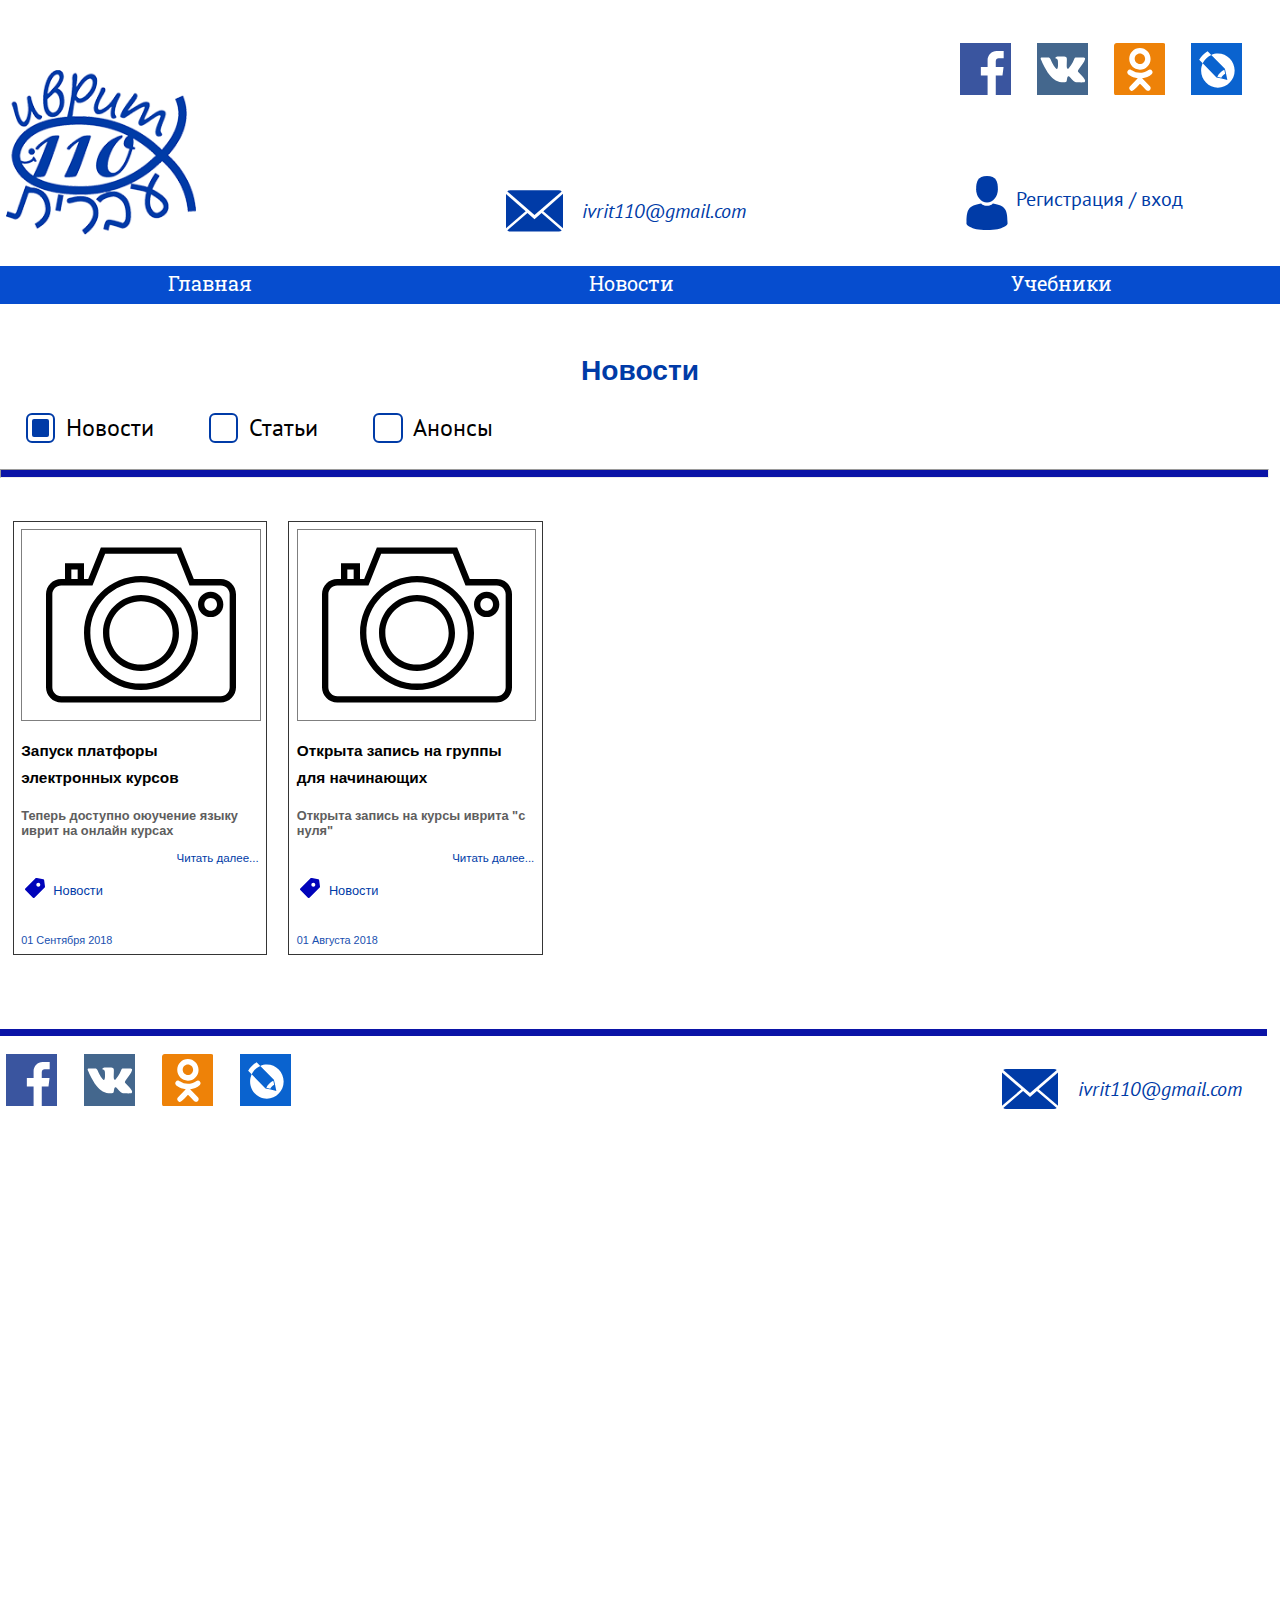
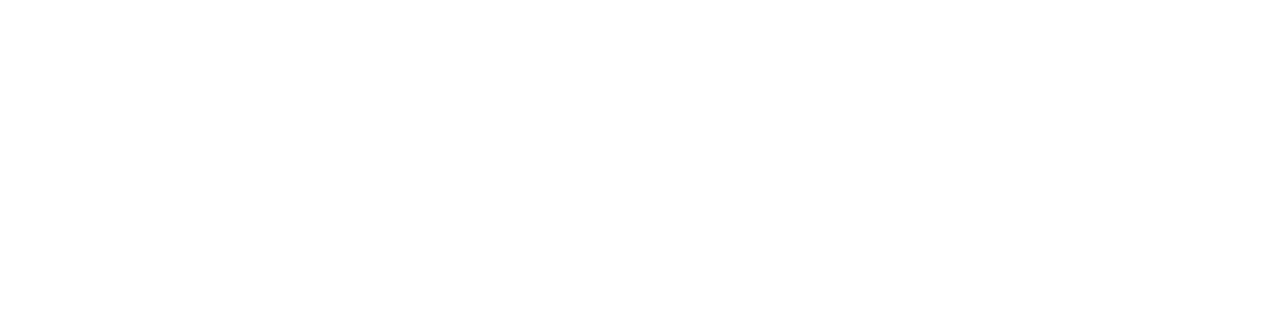
<file: news.html>
<!DOCTYPE html>
<html lang="en">
<head>
    <meta charset="UTF-8">
    <title>IVRIT110 - новости</title>
    <link rel="stylesheet" href="style.css">
</head>
<body>
<header>
    <div class="header">
        <div class="wrapper-horizontal">
            <a class="logo" href="index.html"><img class="logo" src="images/logo.png" alt="logo"/></a>
            <div class="wrapper-horizontal-mail">
                <a href="#" class="mail-image-link"></a>
                <a href="#" class="link-font"><address class="mail-text" >ivrit110@gmail.com</address></a>
            </div>
            <div class="wrapper-vertical">
                <div class="social">
                    <a href="https://www.facebook.com/groups/ivrit110/" class="social social-fb"></a>
                    <a href="https://vk.com/ivrit110com" class="social social-vk"></a>
                    <a href="https://ok.ru/group/42918900728009" class="social social-ok"></a>
                    <a href="http://ivrit110.livejournal.com/" class="social social-jj"></a>
                </div>
                <div class="login-wrapper">
                    <a href="#" id="login-form-icon" class="login-icon"></a>
                    <a href="#" id="login-form" class="link-font login">Регистрация / вход</a>
                </div>
            </div>
        </div>
        <nav class="menu">
            <ul class="menu">
                <li class="menu"><a href = "#" class="menu">Главная</a></li>
                <li class="menu"><a href = "#" class="menu">Новости</a></li>
                <li class="menu"><a href = "#" class="menu">Учебники</a>
                    <ul class="submenu">
                        <li class="submenu"><a href = "#" class="submenu">Начинающим</a></li>
                        <li class="submenu"><a href = "#" class="submenu">Продвинутым</a></li>
                        <li class="submenu"><a href = "#" class="submenu">Детям</a></li>
                        <li class="submenu"><a href = "#" class="submenu">Самостоятельным</a></li>
                        <li class="submenu"><a href = "#" class="submenu">Путешественникам</a></li>
                    </ul>
                </li>
            </ul>
        </nav>
    </div>
    <div class="modal_form">
        <span class="modal_close modal_form_element"></span>
        <span class="modal_header">Вход</span>
        <form id="login" name="login" class="login-form modal_form_element">
            <label class="input-label">Логин</label>
            <input id="login-input" type="text" class="text-input" name="login_input">
            <span id="login-validation-msg" class="validation-msg"></span>
            <label class="input-label">Пароль</label>
            <input id="password-input" type="password" class="text-input" name="password_input">
            <span id="password-validation-msg" class="validation-msg"></span>
            <input type="submit" value="Войти" id="login-action" class="form-button">
        </form>
    </div>
    <div id="overlay"></div>
</header>
<section>
    <div class="wrapper-vertical-full-screen">
        <div class="container">
            <div id="news-header">
                <h1 class="header-font page-title-align-center">Новости</h1>
                <div class="news-filter">
                    <label class="controls-container">
                        <input type="checkbox" class="checkbox" name="news-checkbox" checked/>
                        <span class="checkbox-custom"></span>
                        <span class="label">Новости</span>
                    </label>
                    <label class="controls-container">
                        <input type="checkbox" class="checkbox" name="article-checkbox" />
                        <span class="checkbox-custom"></span>
                         <span class="label">Статьи</span>
                    </label>
                    <label class="controls-container">
                         <input type="checkbox" class="checkbox" name="anonce-checkbox" />
                         <span class="checkbox-custom"></span>
                        <span class="label">Анонсы</span>
                    </label>
                </div>
                <hr class="line">
                <div class="wrapper-vertical">
                    <div class="wrapper-horizontal-wrap">
                        <div class="news-cell">
                          <article>
                               <div class="news-block">
                                 <a href="#" class="news-block-pic-link"><img src="images/camera.svg" alt="Нет изображения к новости" class="news-block-image-stub" ></a>
                                  <h2>
                                     <a class="news-block-header" href="#">Запуск платфоры электронных курсов</a>
                                 </h2>
                                 <h3 class="news-block-description">Теперь доступно оюучение языку иврит на онлайн курсах</h3>
                                 <a href="#" class="news-block-link">Читать далее...</a>
                                 <a href="#" class="news-block-tag">Новости</a>
                                 <time class="news-block-time" datetime="2018-09-01"> 01 Сентября 2018</time>
                            </div>
                        </article>
                    </div>
                    <div class="news-cell">
                        <article>
                            <div class="news-block">

                                <a href="#" class="news-block-pic-link"><img src="images/camera.svg" alt="Нет изображения к новости" class="news-block-image-stub"></a>
                                <h2>
                                    <a class="news-block-header" href="#">Открыта запись на группы для начинающих</a>
                                </h2>
                                <h3 class="news-block-description">Открыта запись на курсы иврита "с нуля"</h3>
                                <a href="#" class="news-block-link">Читать далее...</a>
                                <a href="#" class="news-block-tag">Новости</a>
                                <time class="news-block-time" datetime="2018-08-01"> 01 Августа 2018</time>
                            </div>
                        </article>
                    </div>
                
				</div>		
                </div>
            </div>
        </div>
    </div>
</section>
<footer>
    <div class="line">
    </div>
    <div class="footer footer_wrapper">
        <div class="wrapper-horizontal-start">
            <div class="social footer-padding-top">
                <a href="https://www.facebook.com/groups/ivrit110/" class="social social-fb"></a>
                <a href="https://vk.com/ivrit110com" class="social social-vk"></a>
                <a href="https://ok.ru/group/42918900728009" class="social social-ok"></a>
                <a href="http://ivrit110.livejournal.com/" class="social social-jj"></a>
            </div>
            <div class="wrapper-horizontal-mail-footer">
                <span href="#" class="mail-image-link"></span>
                <span href="#" class="font"><address class="mail-text" >ivrit110@gmail.com</address></span>
            </div>
        </div>
    </div>
</footer>
<script src="js/jQuery.js"></script>
<script src="js/jquery.validate.js"></script>
<script src="js/modalform.js"></script>
</body>
</html>
</file>
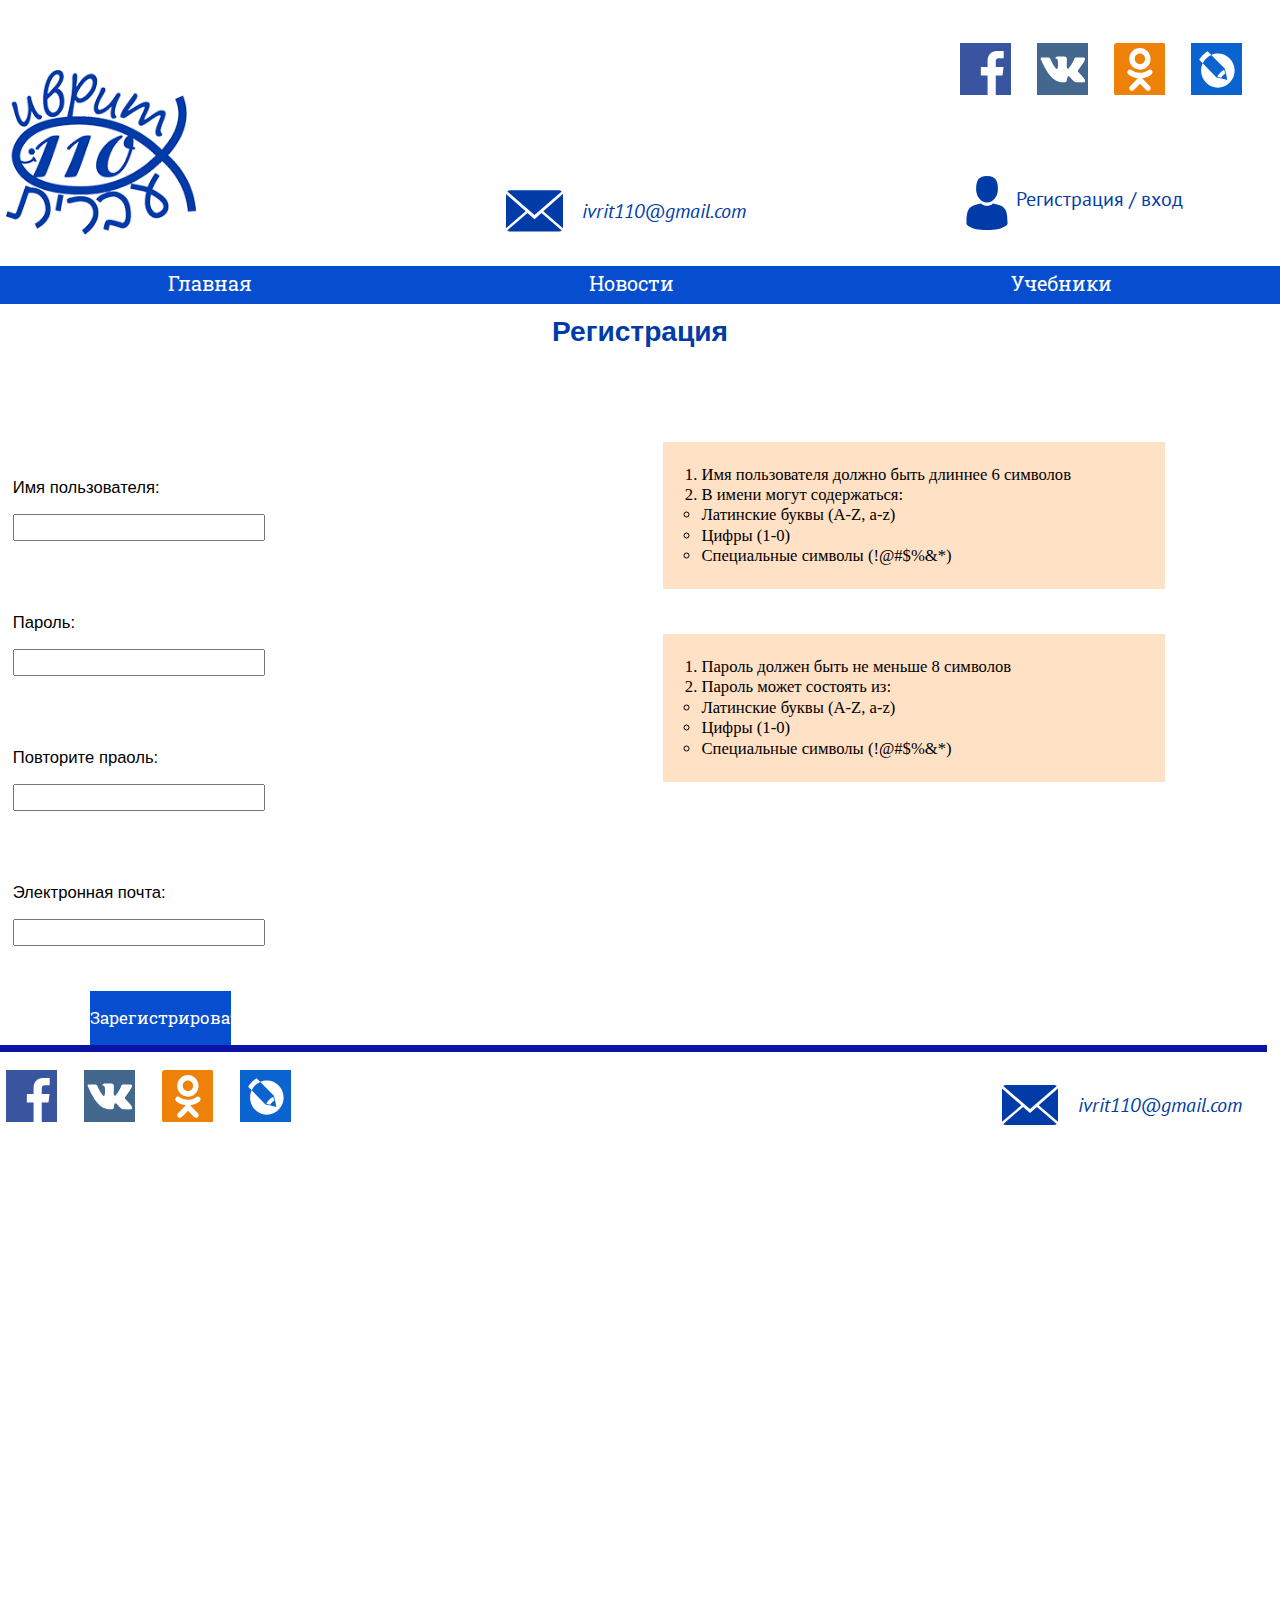
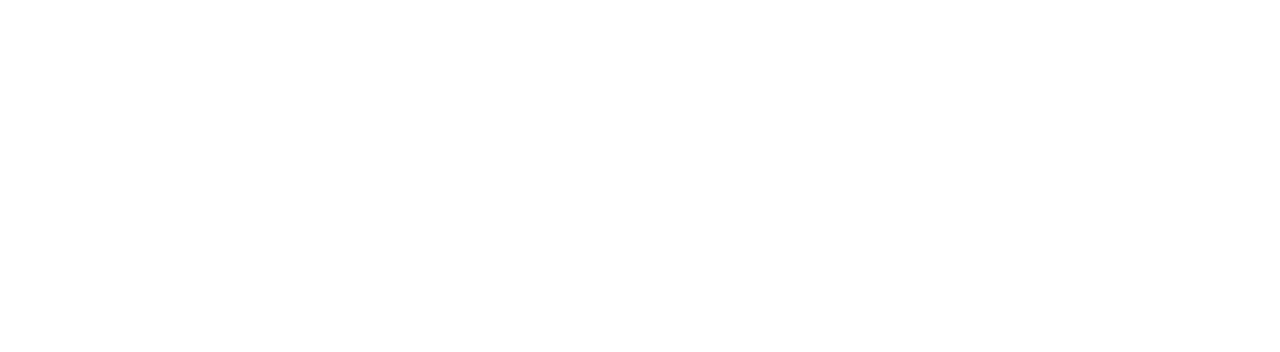
<file: registration.html>
<!DOCTYPE html>
<html lang="en">
<head>
    <meta charset="UTF-8">
    <title>IVRIT110 - Регистрация</title>
    <link rel="stylesheet" href="style.css">
</head>
<body>
<header>
    <div class="header">
        <div class="wrapper-horizontal">
            <a class="logo" href="index.html"><img class="logo" src="images/logo.png" alt="logo"/></a>
            <div class="wrapper-horizontal-mail">
                <a href="#" class="mail-image-link"></a>
                <a href="#" class="link-font"><address class="mail-text" >ivrit110@gmail.com</address></a>
            </div>
            <div class="wrapper-vertical">
                <div class="social">
                    <a href="https://www.facebook.com/groups/ivrit110/" class="social social-fb"></a>
                    <a href="https://vk.com/ivrit110com" class="social social-vk"></a>
                    <a href="https://ok.ru/group/42918900728009" class="social social-ok"></a>
                    <a href="http://ivrit110.livejournal.com/" class="social social-jj"></a>
                </div>
                <div class="login-wrapper">
                    <a href="#" id="login-form-icon" class="login-icon"></a>
                    <a href="#" id="login-form" class="link-font login">Регистрация / вход</a>
                </div>
            </div>
        </div>
        <nav class="menu">
            <ul class="menu">
                <li class="menu"><a href = "#" class="menu">Главная</a></li>
                <li class="menu"><a href = "#" class="menu">Новости</a></li>
                <li class="menu"><a href = "#" class="menu">Учебники</a>
                    <ul class="submenu">
                        <li class="submenu"><a href = "#" class="submenu">Начинающим</a></li>
                        <li class="submenu"><a href = "#" class="submenu">Продвинутым</a></li>
                        <li class="submenu"><a href = "#" class="submenu">Детям</a></li>
                        <li class="submenu"><a href = "#" class="submenu">Самостоятельным</a></li>
                        <li class="submenu"><a href = "#" class="submenu">Путешественникам</a></li>
                    </ul>
                </li>
            </ul>
        </nav>
    </div>
    <div class="modal_form">
        <span class="modal_close modal_form_element"></span>
        <span class="modal_header">Вход</span>
        <form id="login" name="login" class="login-form modal_form_element">
            <label class="input-label">Логин</label>
            <input id="login-input" type="text" class="text-input" name="login-input">
            <span id="login-validation-msg" class="validation-msg"></span>
            <label class="input-label">Пароль</label>
            <input id="password-input" type="password" class="text-input" name="password-input">
            <span id="password-validation-msg" class="validation-msg"></span>
            <button id="login-action" class="form-button">Войти</button>
        </form>
    </div>
    <div id="overlay"></div>
</header>
    <section>
        <div class="wrapper-vertical">
            <h1 class="header-font page-title-align-center">Регистрация</h1>
            <div class="wrapper-horizontal-start registration">
                    <form class="registration-form">
                        <label class="input-label">Имя пользователя:</label>
                        <input type="text" id="login-field" class="text-input"><br>
                        <span id="login-field-validation-msg" class="validation-msg"></span>

                        <label class="input-label">Пароль:</label>
                        <input type="password" id="password-field" class="text-input"><br>
                        <span id="password-field-validation-msg" class="validation-msg"></span>

                        <label class="input-label">Повторите праоль:</label>
                        <input type="text" id="repeat-passport-field" class="text-input"><br>
                        <span id="repeat-passport-validation-msg" class="validation-msg"></span>

                        <label class="input-label">Электронная почта:</label>
                        <input type="email" id="mail-field" class="text-input"><br>
                        <span id="mail-validation-msg" class="validation-msg"></span>

                        <button id="Registration-action" class="form-button">Зарегистрироваться</button>
                    </form>
                    <div class="hints">
                            <div class="hint-container">
                                <p class="hint-text">
                                    <ol>
                                        <li class="hint-text">Имя пользователя должно быть длиннее 6 символов</li>
                                        <li class="hint-text">В имени могут содержаться:
                                            <ul>
                                                <li class="hint-text">Латинские буквы (A-Z, a-z)</li>
                                                <li class="hint-text">Цифры (1-0)</li>
                                                <li class="hint-text">Специальные символы (!@#$%&*)</li>
                                            </ul>
                                        </li>
                                    </ol>
                                </p>
                        </div>
                        <div class="hint-container">
                            <p class="hint-text">
                            <ol>
                                <li class="hint-text">Пароль должен быть не меньше 8 символов</li>
                                <li class="hint-text">Пароль может состоять из:
                                    <ul>
                                        <li class="hint-text">Латинские буквы (A-Z, a-z)</li>
                                        <li class="hint-text">Цифры (1-0)</li>
                                        <li class="hint-text">Специальные символы (!@#$%&*)</li>
                                    </ul>
                                </li>
                            </ol>
                            </p>
                        </div>
                    </div>
            </div>
        </div>
    </section>
    <footer>
        <div class="line"></div>
        <div class="footer_wrapper">
            <div class="wrapper-horizontal-start ">
                <div class="social footer-padding-top">
                    <a href="https://www.facebook.com/groups/ivrit110/" class="social social-fb"></a>
                    <a href="https://vk.com/ivrit110com" class="social social-vk"></a>
                    <a href="https://ok.ru/group/42918900728009" class="social social-ok"></a>
                    <a href="http://ivrit110.livejournal.com/" class="social social-jj"></a>
                </div>
                <div class="wrapper-horizontal-mail-footer">
                    <a href="#" class="mail-image-link"></a>
                    <a href="#" class="link-font"><address class="mail-text" >ivrit110@gmail.com</address></a>
                </div>
            </div>
        </div>
    </footer>
    <script src="js/jQuery.js"></script>
    <script src="js/modalform.js"></script>
</body>
</html>
</file>
<file: style.css>
@import url('https://fonts.googleapis.com/css?family=PT+Sans');

@import url('https://fonts.googleapis.com/css?family=Roboto+Slab');

*{
    margin: 0;
    padding: 0;
    /**/
}

body {
    width: 100%;
    height: 100%;
    max-width: 1980px;
    margin-left: auto;
    margin-right: auto;
}

.link-font {
    font-family: 'PT Sans', sans-serif;
    color: #003BA7;
    font-size: 1.6vw;
    font-style: normal;
    text-decoration: none;
}

.link-font:hover {
    text-decoration: underline;
}

.font {
    font-family: 'PT Sans', sans-serif;
    color: #003BA7;
    font-size: 1.6vw;
    font-style: normal;
    text-decoration: none;
}

.basic-font {
    font-family: 'PT Sans', sans-serif;
    color: #003BA7;
    font-size: 2%;
    font-style: normal;
}

.header-font {
    font-family: 'Arial', sans-serif ;
    color: #003BA7;
    font-size: 2.2vw;
    font-style: normal;
}

.arrow-up {
    width: 13%;
    background: url("images/arrowup.svg") no-repeat;
    background-size: contain;
    padding-top: 18%;
    padding-left: 12%;
    margin-left: 10%;
}

.arrow-down {
    width: 13%;
    background: url("images/arrowdown.svg") no-repeat;
    background-size: contain;
    padding-top: 18%;
    padding-left: 12%;
    margin-left: 10%;
}

.arrow-align-center{
    padding-left: 40%;
}

/*Wrappers*/
.wrapper-horizontal{
    display: flex;
    display: -webkit-flex;
    justify-content: space-between;
    -webkit-justify-content: space-between;
    flex-direction: row;
    align-content: space-around;
    -webkit-align-content: space-around;
    align-items: flex-end;
    padding: 1% 0.5% 0 0.5%;
}

.wrapper-horizontal-wrap{
    display: flex;
    display: -webkit-flex;
    justify-content: flex-start;
    -webkit-justify-content: flex-start;
    flex-direction: row;
    align-content: space-around;
    -webkit-align-content: space-around;
    align-items: flex-end;
	flex-wrap: wrap;
	-webkit-flex-wrap: wrap;
    padding: 1% 0.5% 0 0.5%;
}


.wrapper-horizontal-center{
    display: flex;
    display: -webkit-flex;
    justify-content: space-between;
    -webkit-justify-content: space-between;
    flex-direction: row;
    align-content: space-around;
    -webkit-align-content: space-around;
    align-items: center;
    padding: 1% 0.5% 0 0.5%;
}

.wrapper-horizontal-start{
    display: flex;
    display: -webkit-flex;
    justify-content: space-between;
    -webkit-justify-content: space-between;
    flex-direction: row;
    align-content: space-around;
    -webkit-align-content: space-around;
    align-items: flex-start;
    padding: 1% 0.5% 0 0.5%;
}

.wrapper-horizontal-fullscreen{
    display: flex;
    display: -webkit-flex;
    justify-content: space-between;
    -webkit-justify-content: space-between;
    flex-direction: row;
    align-content: space-around;
    -webkit-align-content: space-around;
    align-items: flex-start;
}

.wrapper-horizontal-mail {
    width: 25%;
    display: flex;
    display: -webkit-flex;
    justify-content: center;
    -webkit-justify-content: center;
    flex-direction: row;
    align-content: space-around;
    -webkit-align-content: space-around;
    align-items: center;
    padding: 1% 0.5% 0 0.5%;
}

.wrapper-horizontal-mail-footer {
    display: flex;
    display: -webkit-flex;
    justify-content: center;
    -webkit-justify-content: center;
    flex-direction: row;
    align-content: space-around;
    -webkit-align-content: space-around;
    align-items: center;
    padding: 1% 0.5% 0 0.5%;
}

.wrapper-vertical{
    display: flex;
    display: -webkit-flex;
    justify-content: space-around;
    -webkit-justify-content: space-around;
    flex-direction: column;
    align-content: space-between;
    padding: 1% 0.5% 0 0.5%;
}

.wrapper-vertical-full-screen {
    display: flex;
    display: -webkit-flex;
    justify-content: space-around;
    -webkit-justify-content: space-around;
    flex-direction: column;
    align-content: space-between;
}

.header
{
    display: flex;
    display: -webkit-flex;
    justify-content: space-around;
    -webkit-justify-content: space-around;
    flex-direction: column;
    align-content: space-between;
    padding-top: 2vh;
}

/**/

/*Social Icons*/

div.social {
    width: 25%;
    display: flex;
    display: -webkit-flex;
    flex-direction: row;
    justify-content: space-between;
    -webkit-justify-content: space-between;
    margin-bottom: 9vh;
}

a.social {
    margin-right: 2vw;
    -webkit-transition: box-shadow 0.4s 0.1s linear;
    transition: box-shadow 0.4s 0.1s linear;
    box-shadow: 0 0 0 rgba(50, 50, 50, 0.57);
}

a.social:hover {
    box-shadow: 0 0.75em 0.75em 0.1em rgba(50, 50, 50, 0.57);
}

a.social-fb {
    background: url("images/facebook.svg") no-repeat;
    background-size: cover;
    padding-left: 4vw;
    padding-top: 4vw;
}

a.social-vk {
    background: url("images/vk.svg") no-repeat;
    background-size: cover;
    padding-left: 4vw;
    padding-top: 4vw;
}

a.social-ok {
    background: url("images/odnoklassniki.svg") no-repeat;
    background-size: cover;
    padding-left: 4vw;
    padding-top: 4vw;
}

a.social-jj {
    background: url("images/livejournal.svg") no-repeat;
    background-size: cover;
    padding-left: 4vw;
    padding-top: 4vw;
}

/*Menu*/
nav.menu {
   margin-top: 3vh;
    z-index: 5;
}

ul.menu {
    display: flex;
    flex-direction: row;
    align-items: stretch;
    list-style-type: none;
    text-decoration: none;
}

li.menu {
    flex-grow: 1;
    -webkit-flex-grow: 1;
    background-color: #064DCF;
    text-align: center;
    padding-top: 0.5vh;
    padding-bottom: 0.5vw;
    position:relative;
    -webkit-transition: background-color 0.2s 0.1s linear;
    transition: background-color 0.2s 0.1s linear;
}

li.menu:hover {
    background-color: #003BA7;
}

a.menu{
    font-family: 'Roboto Slab', serif;
    font-size: 1.6vw;
    color: white;
    text-decoration: none;
    display: block;
    width: 100%;
}

/*Dropdown menu*/
ul.submenu {
    position: absolute;
    display: flex;
    flex-direction: column;
    left: 0;
    top: 100%;
    width: 100%;
}

li.submenu {
    display: none;
    list-style: none;
    flex-grow: 1;
    -webkit-flex-grow: 1;
    background-color: #064DCF;
    text-align: center;
    position:relative;
    border-top: 0.10em solid #003BA7;

    -webkit-transition: background-color 0.2s 0.1s linear;
    transition: background-color 0.2s 0.1s linear;
}

li.submenu:hover {
    background-color: #0b14a7;
}

li:hover > ul.submenu li {
    display: flex;
    flex-grow: 1;
    -webkit-flex-grow: 1;
}

a.submenu{
    font-family: 'Roboto Slab', serif;
    font-size: 1.6vw;
    color: white;
    text-decoration: none;
    display: block;
    width: 100%;
    padding-top: 1vh;
    padding-bottom: 1vh;
}

/*Mail*/
.mail-text {
    margin-left: 0;
}

.mail-image-link {
    background: url("images/mail.svg") no-repeat;
    background-size: contain;
    padding-left: 3vw;
    padding-top: 4vw;
    margin-left: 8vw;
    margin-right: 1vw;
    min-width: 25px;
    min-height: 5px;
}

/*logo*/
a.logo {
    width: 15%;
}

img.logo {
    width: 100%;
	max-width: 240px;
}

/*Login*/

div.login-wrapper {
    display: flex;
    flex-direction: row;
    margin-bottom: 1vh;
}

a.login {
    padding-top: 1vh;
}

.login-icon {
    width: 10%;
    background: url("images/user.svg") no-repeat;
    background-size: contain;
    padding-top: 6vh;
    padding-left: 2vw;
}

.footer_wrapper
{
    height: 100vh;
    padding-right: 2vw;
}

.footer-padding-top {
    margin-top: 0.5%;
}


.line {
    width: 99%;
    height: 0.75vh;
    background: #0b14a7;
}


div.about {
    background: url("images/telaviv.png")no-repeat;
    background-size: cover;
    width: 100%;
    height: 65vh;
}

h1.about {
    color: white;
    background: url("images/indexslideshowbg.png") repeat;
    width: 90%;
    text-align: left;
    margin-top: 5%;
    padding-left: 10%;
    padding-top: 3%;
    padding-bottom: 3%;
    font-size: 2.5vw;
    font-family: 'Roboto Slab', serif;
    opacity: 1;
}

/*mainpage slideshow*/
.slideshow-element-wrapper {
    height: 102vh;
}

.text-font-slideshow {
    font-family: 'PT Sans', sans-serif;
    color: black;
    font-size: 5vh;
    font-style: normal;
}

img.slideshow-element-left {
    display: block;
    width: 80vh;
    height: auto;
    max-width: 600px;
    max-height: 600px;
    margin-right: 1vw;
}

.slideshow-element-left {
    display: block;
    margin-left: 2vw;
    margin-right: 2vw;
}

img.slideshow-element-right {
    display: block;
    width: 80vh;
    height: auto;
    max-width: 600px;
    max-height: 600px;
    margin-right: 1vw;
}

.slideshow-element-right {
    display: block;
    margin-left: 2vw;
    margin-right: 2vw;
}

.slide-link {
    color: white;
    font-size: 1.8vw;
    width: 100%;
    padding-left: 65%;
}

.slide-link:hover {
    text-decoration: none;
}

#travel {
    background: url("images/travelbg.png") no-repeat;
    background-size: cover;
}

#travel-img {
    transform: rotate(5grad);
    background: url("images/travels.png") no-repeat;
    background-size: contain;
    padding: 17vw;
}

#travel-text {
    color: white;
    background: #231F20;
    width: 90%;
    text-align: left;
    margin-bottom: 17%;
    padding: 3% 2% 5% 5%;
    font-size: 2.3vw;
    font-family: 'Roboto Slab', serif;
    opacity: 0.94;
    z-index: 2;
}

#single {
    background: url("images/singlebg.png") no-repeat;
    background-size: cover;
}

#single-img {
    transform: rotate(-3grad);
    background: url("images/single.png") no-repeat;
    background-size: contain;
    padding: 17vw;
}

#single-text {
    color: white;
    background: url("images/indexslideshowbg.png") repeat;
    width: 80%;
    text-align: left;
    margin-bottom: 17%;
    padding: 3% 5% 7% 8%;
    font-size: 2.3vw;
    font-family: 'Roboto Slab', serif;
    opacity: 1;
    z-index: 2;
}

#children {
    background: url("images/childrenbg.png") no-repeat;
    background-size: cover;
}

#children-img{
    transform: rotate(5grad);
    background: url("images/children.png") no-repeat;
    background-size: contain;
    padding: 17vw;
}

#children-text {
    color: white;
    background: #231F20;
    width: 90%;
    text-align: left;
    margin-bottom: 17%;
    padding: 3% 2% 5% 8%;
    font-size: 2.3vw;
    font-family: 'Roboto Slab', serif;
    opacity: 0.94;
    z-index: 2;
}

#advanced {
    background: url("images/advancedbg.png") no-repeat;
    background-size: cover;
}

#advanced-img{
    transform: rotate(2grad);
    background: url("images/advanced.png") no-repeat;
    background-size: contain;
    padding: 17vw;
}

#advanced-text {
    color: white;
    background: #231F20;
    width: 90%;
    text-align: left;
    margin-bottom: 17%;
    padding: 3% 2% 5% 10%;
    font-size: 2.3vw;
    font-family: 'Roboto Slab', serif;
    opacity: 0.94;
    z-index: 2;
}

#beginner {
    background: url("images/beginnerbg.png") no-repeat 8%;
    background-size: cover;
}

#beginner-img{
    transform: rotate(5grad);
    background: url("images/beginners.png") no-repeat;
    background-size: contain;
    padding: 17vw;
}

#beginner-text {
    color: white;
    background: #231F20;
    width: 90%;
    text-align: left;
    margin-bottom: 17%;
    padding: 3% 0 5% 9%;
    font-size: 2.3vw;
    font-family: 'Roboto Slab', serif;
    opacity: 0.97;
    z-index: 2;
}

/*news*/
.container {
    margin-top: 4%;
    margin-bottom: 5%;
}

.news-cell {
    width: 15%;
    max-width: 300px;
    min-width: 250px;
    padding-right: 2vw;
}

.page-title-align-center {
    text-align: center;
}

/*news filter*/

.news-filter {
    margin-top: 2%;
    margin-bottom: 2%;
    text-align: left;
}

.checkbox {
    display: none;
}

.checkbox-custom {
    position: relative;
    width: 2vw;
    height: 2vw;
    border: 2px solid #003BA7;
    border-radius: 6px;
}

.checkbox-custom,
.label {
    display: inline-block;
    vertical-align: middle;
    cursor: pointer;
}

span.label {
    font-family: 'PT Sans', sans-serif;
    color: black;
    font-size: 1.5em;
    font-style: normal;
    text-decoration: none;
    margin-left: 0.5%;
}

.controls-container {
    margin-left: 4%;
}

.controls-container:first-child {
    margin-left: 2%;
}

.checkbox + .checkbox-custom::before {
    content: "";             /* Добавляем наш псевдоэлемент */
    display: block;          /* Делаем его блочным элементом */
    position: absolute;      /* Позиционируем его абсолютным образом */
    /* Задаем расстояние от верхней, правой, нижней и левой границы */
    top: 4px;
    right: 4px;
    bottom: 4px;
    left: 4px;
    background: #003BA7;     /* Добавляем фон. Если требуется, можете поставить сюда картинку в виде "галочки", которая будет символизировать, что чекбокс отмечен */
    border-radius: 2px;
    opacity: 0;

    -webkit-transition: opacity 0.1s 0.1s linear;
    transition: opacity 0.1s 0.1s linear;
}

.checkbox:checked + .checkbox-custom::before {
    content: "";             /* Добавляем наш псевдоэлемент */
    display: block;          /* Делаем его блочным элементом */
    position: absolute;      /* Позиционируем его абсолютным образом */
    /* Задаем расстояние от верхней, правой, нижней и левой границы */
    top: 4px;
    right: 4px;
    bottom: 4px;
    left: 4px;
    background: #003BA7;     /* Добавляем фон. Если требуется, можете поставить сюда картинку в виде "галочки", которая будет символизировать, что чекбокс отмечен */
    border-radius: 2px;
    opacity: 1;

    -webkit-transition: opacity 0.09s 0.1s linear;
    transition: opacity 0.09s 0.1s linear;
}

/*news content*/

div.news-block {
    width: 95%;
    display: flex;
    flex-direction: column;
    -ms-flex-direction: column;
    justify-content: center;
    align-items: center;
    border: solid 0.06em #353535;
    padding: 3%;
    margin-top: 7%;
    margin-bottom: 4%;
    box-shadow: 0 0 0 #353535 ;
    -webkit-transition: box-shadow 0.1s 0.1s linear;
    transition: box-shadow 0.1s 0.1s linear;
}

div.news-block:hover{
    box-shadow: 0 0 1.3em #353535 ;
    -webkit-transition: box-shadow 0.1s 0.1s linear;
    transition: box-shadow 0.1s 0.1s linear;
}


a.news-block-header {
    font-family: 'Arial', sans-serif ;
    color: black;
    font-size: 1.2vw;
    font-style: normal;
    text-decoration: none;
}

h3.news-block-description {
    font-family: 'Droid Sans', sans-serif ;
    color: #5E5E5E;
    font-size: 1vw;
    font-style: normal;
    margin-top: 8%;
    text-align: left;
}

a.news-block-pic-link {
    width: 100%;
}

a.news-block-link {
    width: 100%;
    font-family: 'Droid Sans', sans-serif ;
    color: #003BA7;
    font-size: 0.9vw;
    font-style: normal;
    margin-top: 6%;
    margin-bottom: 5%;
    text-decoration: none;
    text-align: right;
}

a.news-block-link:hover {
    text-decoration: underline;
}

img.news-block-image-stub {
    position: relative;
    width: 80%;
    max-width: 300px;
    margin-right: 0;
    margin-bottom: 4%;
    border: solid 0.07em #7F7F7F;
    padding-left: 10%;
    padding-right: 10%;
}

img.news-block-image-stub {
    position: relative;
    width: 80%;
    max-width: 300px;
    margin-right: 0;
    margin-bottom: 4%;
    border: solid 0.07em #7F7F7F;
    padding-left: 10%;
    padding-right: 10%;
}

.news-block-tag {
    background: url("images/tag.svg") no-repeat left;
    background-size: contain;
    padding-top:2%;
    padding-left: 12%;
    margin-top: 1%;
    margin-bottom: 4%;
	margin-left: 3%;
    width: 88%;
}

a.news-block-tag {
    font-family: 'Droid Sans', sans-serif ;
    color: #003BA7;
    font-size: 1vw;
    font-style: normal;
    text-align: left;
    text-decoration: none;
}

a.news-block-tag:hover {
    text-decoration: underline;
}

.news-block-time {
    width:100%;
	opacity: 0.9;
    text-align: left;
    font-family: 'Droid Sans', sans-serif ;
    color: #003BA7;
    font-size: 0.85vw;
    font-style: normal;
    margin-top: 3vh;
}

.book-container{
    margin-top: 4vh;
    margin-bottom: 8vh;
}

.book-categories {
    display: block;
    width: 98%;
    margin-top: 1vh;
    margin-bottom: 3vh;
    padding: 0 1% 0 1%;
}

.book-category {
    display: block;
    float: left;
    width: 40%;
    margin-left: 8vw;
    padding-top: 10vh;
}

.book-category-image{
    display: block;
    position: relative;
    padding: 17vw;
}

#beginner-category-img{
    background: url("images/beginners.png") no-repeat;
    background-size: contain;
}

#advanced-category-img{
    background: url("images/advanced.png") no-repeat;
    background-size: contain;
}

#children-category-img{
    background: url("images/children.png") no-repeat;
    background-size: contain;
}

#single-category-img{
    background: url("images/single.png") no-repeat;
    background-size: contain;
}

#travel-category-img{
    background: url("images/travels.png") no-repeat;
    background-size: contain;
}

a.book-link{
    display: block;
    width: 80%;
    text-align: center;
    margin-top: 2.3vh;
}
.books-list-container{
    margin-top: 5vh;
    margin-bottom: 6vh;
}

.book-page-container{
    margin-top: 17vh;
    margin-bottom: 8vh;
}

.book-info-container{
    width: 45%;
}

.book-name{
    font-family: 'Arial', sans-serif ;
    color: #003BA7;
    font-size: 2.7vw;
    font-style: normal;
}

.book-authors{
    font-family: 'Arial', sans-serif ;
    color: black;
    font-size: 2.4vw;
    font-style: normal;
    margin-top: 2vh;
}

.book-year{
    font-family: 'Arial', sans-serif ;
    color: black;
    font-size: 2.1vw;
    font-style: normal;
    margin-top: 2vh;
}

.book-description{
    font-family: 'Arial', sans-serif ;
    color: black;
    font-size: 1.9vw;
    font-style: normal;
    margin-top: 4vh;
    width: 65%;
}

.book-page-link{
    margin-top: 6vh;
    padding-left: 35%;
}

.book-icon-left {
    padding-right: 1.5vw;
}

.book-header-link {
    text-decoration: none;
    color: #003BA7;
}

.book-header-link:hover{
    outline: none;
    text-decoration: none;
}

.book-header-link:active{
    outline: none;
    text-decoration: none;
}

.modal_form {
    width: 30vw;
    height: 60vh;
    border-radius: 0.025vw;
    border: 0.025vw #000 solid;
    background: #fff;
    position: fixed;
    top: 15vh;
    left: 33vw;
    margin-top: 15px;
    margin-left: 15px;
    display: none;
    opacity: 0;
    z-index: 10;
    padding: 3vh 2vw;

    -webkit-transition: opacity 0.2s 0.2s linear;
    transition: opacity 0.2s 0.2s linear;
}

.modal_form_element{
    opacity: 0;
    display: none;
}


.modal_close {
    width: 1.5vw;
    height: 1.5vw;
    position: absolute;
    top: 1.75vh;
    right: 1.5vw;
    cursor: pointer;
    display: block;
    background: url("images/cross.svg") no-repeat;
    background-size: contain;
}

#overlay {
    z-index:5;
    position:fixed;
    background-color:#000;
    opacity:0.8;
    -moz-opacity:0.8;
    filter:alpha(opacity=80);
    width:100%;
    height:100%;
    top:0;
    left:0;
    cursor:pointer;
    display:none;
}

.modal_header{
    font-family: 'Arial', sans-serif;
    color: #003BA7;
    font-size: 2vw;
    font-style: normal;
    width: 100%;
    text-align: center;
    display: block;
    margin-top: 4vh;
}

#login{
    margin-top: 2.5vh;
}

.text-input{
    width:95%;
    font-family: 'Arial', sans-serif;
    color: black;
    font-size: 1.4vw;
    font-style: normal;
    padding-top: 0.1vh;
    padding-bottom: 0.1vh;
    padding-left: 0.3vw;
}

.input-label{
    font-family: 'Arial', sans-serif;
    color: black;
    font-size: 1.3vw;
    font-style: normal;
    width: 100%;
    text-align: left;
    display: block;
    margin-top: 8vh;
    margin-bottom: 1.8vh;
}

.form-button{
    width: 55%;
    height: 6vh;
    margin-top: 5vh;
    margin-left: 6vw;
    background: #064DCF;
    color: white;
    border: 0;
    cursor: pointer;
    font-size: 1.35vw;
    font-family: 'Roboto Slab', serif;

    -webkit-transition: background-color 0.1s 0.1s linear;
    transition: background-color 0.1s 0.1s linear;
}

.form-button:hover {
    background: #003BA7;

    -webkit-transition: background-color 0.1s 0.1s linear;
    transition: background-color 0.1s 0.1s linear;
}

.registration{
    margin-top: 5vh;
}

#registration-form {
    width: 35%;
    display: flex;
    display: -webkit-flex;
    flex-direction: column;
    margin-bottom: 11vh;
    margin-left: 3vw;
}

.validation-msg{
    color: darkred;
    font-size: 1.4vw;
    font-family: 'PT Sans', sans-serif;
    font-style: oblique;
}

.hints {
    width: 40%;
    padding-top: 4vh;
    margin-right: 8vw;
}

.hint-container {
    background: #FFE1C5;
    padding-left: 3vw;
    padding-top: 2.5vh;
    padding-bottom: 2.5vh;
    line-height: 1.6vw;
    margin-bottom: 5vh;
}

.hint-text{
    font-size: 1.3vw;
}

#mail-validation-msg{
    margin-bottom: 3vh;
}

.account-menu {
    width: 15%;
}

.account-workspace {
    width: 85%;
}

nav.vertical-menu {
    margin-top: 2vh;
    margin-bottom: 4vh;
    z-index: 5;
    border: #0b14a7 solid 0.15vw;
}

ul.vertical-menu {
    display: flex;
    flex-direction: column;
    align-items: stretch;
    list-style-type: none;
    text-decoration: none;
}

li.vertical-menu {
    flex-grow: 1;
    -webkit-flex-grow: 1;
    text-align: center;
    padding-top: 0.5vh;
    padding-bottom: 0.5vw;
    position:relative;
    -webkit-transition: background-color 0.3s 0.1s linear;
    transition: background-color 0.3s 0.1s linear;
}

li.vertical-menu:hover {
    background-color: #003BA7;
}

li.vertical-menu:last-child:hover {
    background-color: #e01500;
}

a.vertical-menu{
    font-family: 'Roboto Slab', serif;
    font-size: 1.3vw;
    color: black;
    text-decoration: none;
    display: block;
    width: 100%;
}

a.vertical-menu:hover{
    color: white;
}

.account-title-align-center{
    text-align: center;
    font-size: 1.8vw;
}

.account-wrapper{
    margin-top: 5vh;
}

.account-workspace-tbl{
    width: 100%;
}

@media screen and (min-width: 1200px) {
    div.about {
        background: url("images/large/telaviv.png")no-repeat;
        background-size: cover;
        width: 100%;
        height: 65vh;
    }

    h1.about {
        color: white;
        background: url("images/indexslideshowbg.png") repeat;
        width: 90%;
        text-align: left;
        margin-top: 5%;
        padding-left: 10%;
        padding-top: 3%;
        padding-bottom: 3%;
        font-size: 2.5vw;
        font-family: 'Roboto Slab', serif;
        opacity: 1;
    }

    #travel {
        background: url("images/large/travelbg.png") no-repeat;
        background-size: cover;
    }

    #travel-img {
        transform: rotate(5grad);
        background: url("images/large/travels.png") no-repeat;
        background-size: contain;
        padding: 17vw;
    }

    #single {
        background: url("images/large/singlebg.png") no-repeat;
        background-size: cover;
    }

    #single-img {
        transform: rotate(-3grad);
        background: url("images/large/single.png") no-repeat;
        background-size: contain;
        padding: 17vw;
    }

    #children {
        background: url("images/large/childrenbg.png") no-repeat;
        background-size: cover;
    }

    #children-img{
        transform: rotate(5grad);
        background: url("images/large/children.png") no-repeat;
        background-size: contain;
        padding: 17vw;
    }

    #advanced {
        background: url("images/large/advancedbg.png") no-repeat;
        background-size: cover;
    }

    #advanced-img{
        transform: rotate(2grad);
        background: url("images/large/advanced.png") no-repeat;
        background-size: contain;
        padding: 17vw;
    }

    #beginner {
        background: url("images/large/beginnerbg.png") no-repeat 8%;
        background-size: cover;
    }

    #beginner-img{
        transform: rotate(5grad);
        background: url("images/large/beginners.png") no-repeat;
        background-size: contain;
        padding: 17vw;
    }

    #beginner-category-img{
        background: url("images/large/beginners.png") no-repeat;
        background-size: contain;
    }

    #advanced-category-img{
        background: url("images/large/advanced.png") no-repeat;
        background-size: contain;
    }

    #children-category-img{
        background: url("images/large/children.png") no-repeat;
        background-size: contain;
    }

    #single-category-img{
        background: url("images/large/single.png") no-repeat;
        background-size: contain;
    }

    #travel-category-img{
        background: url("images/large/travels.png") no-repeat;
        background-size: contain;
    }

    .book-cover{
        padding-top: 37vw;
        padding-left: 26vw;
        margin-left: 5vw;
        border: solid 0.025vw black;
    }
}

@media screen and (max-width: 1199px) and (min-width: 992px) {
    div.about {
        background: url("images/big/telaviv.png")no-repeat;
        background-size: cover;
        width: 100%;
        height: 65vh;
    }

    h1.about {
        color: white;
        background: url("images/indexslideshowbg.png") repeat;
        width: 90%;
        text-align: left;
        margin-top: 5%;
        padding-left: 10%;
        padding-top: 3%;
        padding-bottom: 3%;
        font-size: 2.5vw;
        font-family: 'Roboto Slab', serif;
        opacity: 1;
    }

    #travel {
        background: url("images/big/travelbg.png") no-repeat;
        background-size: cover;
    }

    #travel-img {
        transform: rotate(5grad);
        background: url("images/big/travels.png") no-repeat;
        background-size: contain;
        padding: 17vw;
    }

    #single {
        background: url("images/big/singlebg.png") no-repeat;
        background-size: cover;
    }

    #single-img {
        transform: rotate(-3grad);
        background: url("images/big/single.png") no-repeat;
        background-size: contain;
        padding: 17vw;
    }

    #children {
        background: url("images/big/childrenbg.png") no-repeat;
        background-size: cover;
    }

    #children-img{
        transform: rotate(5grad);
        background: url("images/big/children.png") no-repeat;
        background-size: contain;
        padding: 17vw;
    }

    #advanced {
        background: url("images/big/advancedbg.png") no-repeat;
        background-size: cover;
    }

    #advanced-img{
        transform: rotate(2grad);
        background: url("images/big/advanced.png") no-repeat;
        background-size: contain;
        padding: 17vw;
    }

    #beginner {
        background: url("images/big/beginnerbg.png") no-repeat 8%;
        background-size: cover;
    }

    #beginner-img{
        transform: rotate(5grad);
        background: url("images/big/beginners.png") no-repeat;
        background-size: contain;
        padding: 17vw;
    }

    #beginner-category-img{
        background: url("images/big/beginners.png") no-repeat;
        background-size: contain;
    }

    #advanced-category-img{
        background: url("images/big/advanced.png") no-repeat;
        background-size: contain;
    }

    #children-category-img{
        background: url("images/big/children.png") no-repeat;
        background-size: contain;
    }

    #single-category-img{
        background: url("images/big/single.png") no-repeat;
        background-size: contain;
    }

    #travel-category-img{
        background: url("images/big/travels.png") no-repeat;
        background-size: contain;
    }

    .book-cover{
        padding-top: 37vw;
        padding-left: 26vw;
        margin-left: 5vw;
        border: solid 0.025vw black;
    }
}

@media screen and (max-width: 991px) and (min-width: 768px) {
    div.about {
        background: url("images/middle/telaviv.png")no-repeat;
        background-size: cover;
        width: 100%;
        height: 65vh;
    }

    h1.about {
        color: white;
        background: url("images/indexslideshowbg.png") repeat;
        width: 90%;
        text-align: left;
        margin-top: 5%;
        padding-left: 10%;
        padding-top: 3%;
        padding-bottom: 3%;
        font-size: 2.5vw;
        font-family: 'Roboto Slab', serif;
        opacity: 1;
    }

    #travel {
        background: url("images/middle/travelbg.png") no-repeat;
        background-size: cover;
    }

    #travel-img {
        transform: rotate(5grad);
        background: url("images/middle/travels.png") no-repeat;
        background-size: contain;
        padding: 17vw;
    }

    #single {
        background: url("images/middle/singlebg.png") no-repeat;
        background-size: cover;
    }

    #single-img {
        transform: rotate(-3grad);
        background: url("images/middle/single.png") no-repeat;
        background-size: contain;
        padding: 17vw;
    }

    #children {
        background: url("images/middle/childrenbg.png") no-repeat;
        background-size: cover;
    }

    #children-img{
        transform: rotate(5grad);
        background: url("images/middle/children.png") no-repeat;
        background-size: contain;
        padding: 17vw;
    }

    #advanced {
        background: url("images/middle/advancedbg.png") no-repeat;
        background-size: cover;
    }

    #advanced-img{
        transform: rotate(2grad);
        background: url("images/middle/advanced.png") no-repeat;
        background-size: contain;
        padding: 17vw;
    }

    #beginner {
        background: url("images/middle/beginnerbg.png") no-repeat 8%;
        background-size: cover;
    }

    #beginner-img{
        transform: rotate(5grad);
        background: url("images/middle/beginners.png") no-repeat;
        background-size: contain;
        padding: 17vw;
    }

    #beginner-category-img{
        background: url("images/middle/beginners.png") no-repeat;
        background-size: contain;
    }

    #advanced-category-img{
        background: url("images/middle/advanced.png") no-repeat;
        background-size: contain;
    }

    #children-category-img{
        background: url("images/middle/children.png") no-repeat;
        background-size: contain;
    }

    #single-category-img{
        background: url("images/middle/single.png") no-repeat;
        background-size: contain;
    }

    #travel-category-img{
        background: url("images/middle/travels.png") no-repeat;
        background-size: contain;
    }

    .book-cover{
        padding-top: 40vw;
        padding-left: 26vw;
        margin-left: 5vw;
        border: solid 0.025vw black;
    }
}

@media screen and (max-width: 767px) and (min-width: 544px) {
    div.about {
        background: url("images/small/telaviv.png")no-repeat;
        background-size: cover;
        width: 100%;
        height: 70vh;
    }

    h1.about {
        color: white;
        background: url("images/indexslideshowbg.png") repeat;
        width: 90%;
        text-align: left;
        margin-top: 5%;
        padding-left: 10%;
        padding-top: 3%;
        padding-bottom: 3%;
        font-size: 2.5vw;
        font-family: 'Roboto Slab', serif;
        opacity: 1;
    }

    #travel {
        background: url("images/small/travelbg.png") no-repeat;
        background-size: cover;
    }

    #travel-img {
        transform: rotate(5grad);
        background: url("images/small/travels.png") no-repeat;
        background-size: contain;
        padding: 17vw;
    }

    #single {
        background: url("images/small/singlebg.png") no-repeat;
        background-size: cover;
    }

    #single-img {
        transform: rotate(-3grad);
        background: url("images/small/single.png") no-repeat;
        background-size: contain;
        padding: 17vw;
    }

    #children {
        background: url("images/small/childrenbg.png") no-repeat;
        background-size: cover;
    }

    #children-img{
        transform: rotate(5grad);
        background: url("images/small/children.png") no-repeat;
        background-size: contain;
        padding: 17vw;
    }

    #advanced {
        background: url("images/small/advancedbg.png") no-repeat;
        background-size: cover;
    }

    #advanced-img{
        transform: rotate(2grad);
        background: url("images/small/advanced.png") no-repeat;
        background-size: contain;
        padding: 17vw;
    }

    #beginner {
        background: url("images/small/beginnerbg.png") no-repeat 8%;
        background-size: cover;
    }

    #beginner-img{
        transform: rotate(5grad);
        background: url("images/small/beginners.png") no-repeat;
        background-size: contain;
        padding: 17vw;
    }

    #beginner-category-img{
        background: url("images/small/beginners.png") no-repeat;
        background-size: contain;
    }

    #advanced-category-img{
        background: url("images/small/advanced.png") no-repeat;
        background-size: contain;
    }

    #children-category-img{
        background: url("images/small/children.png") no-repeat;
        background-size: contain;
    }

    #single-category-img{
        background: url("images/small/single.png") no-repeat;
        background-size: contain;
    }

    #travel-category-img{
        background: url("images/small/travels.png") no-repeat;
        background-size: contain;
    }

    .book-cover{
        padding-top: 38vw;
        padding-left: 26vw;
        margin-left: 5vw;
        border: solid 0.025vw black;
    }
}

@media screen and (max-width: 543px) {
    div.about {
        background: url("images/extrasmall/telaviv.png")no-repeat;
        background-size: cover;
        width: 100%;
        height: 73vh;
    }

    h1.about {
        color: white;
        background: url("images/indexslideshowbg.png") repeat;
        width: 90%;
        text-align: left;
        margin-top: 5%;
        padding-left: 10%;
        padding-top: 3%;
        padding-bottom: 3%;
        font-size: 2.5vw;
        font-family: 'Roboto Slab', serif;
        opacity: 1;
    }

    #travel {
        background: url("images/extrasmall/travelbg.png") no-repeat;
        background-size: cover;
    }

    #travel-img {
        transform: rotate(5grad);
        background: url("images/extrasmall/travels.png") no-repeat;
        background-size: contain;
        padding: 17vw;
    }

    #single {
        background: url("images/extrasmall/singlebg.png") no-repeat;
        background-size: cover;
    }

    #single-img {
        transform: rotate(-3grad);
        background: url("images/extrasmall/single.png") no-repeat;
        background-size: contain;
        padding: 17vw;
    }

    #children {
        background: url("images/extrasmall/childrenbg.png") no-repeat;
        background-size: cover;
    }

    #children-img{
        transform: rotate(5grad);
        background: url("images/extrasmall/children.png") no-repeat;
        background-size: contain;
        padding: 17vw;
    }

    #advanced {
        background: url("images/extrasmall/advancedbg.png") no-repeat;
        background-size: cover;
    }

    #advanced-img{
        transform: rotate(2grad);
        background: url("images/extrasmall/advanced.png") no-repeat;
        background-size: contain;
        padding: 17vw;
    }

    #beginner {
        background: url("images/extrasmall/beginnerbg.png") no-repeat 8%;
        background-size: cover;
    }

    #beginner-img{
        transform: rotate(5grad);
        background: url("images/extrasmall/beginners.png") no-repeat;
        background-size: contain;
        padding: 17vw;
    }

    #beginner-category-img{
        background: url("images/extrasmall/beginners.png") no-repeat;
        background-size: contain;
    }

    #advanced-category-img{
        background: url("images/extrasmall/advanced.png") no-repeat;
        background-size: contain;
    }

    #children-category-img{
        background: url("images/extrasmall/children.png") no-repeat;
        background-size: contain;
    }

    #single-category-img{
        background: url("images/extrasmall/single.png") no-repeat;
        background-size: contain;
    }

    #travel-category-img{
        background: url("images/extrasmall/travels.png") no-repeat;
        background-size: contain;
    }

    .book-cover{
        padding-top: 38vw;
        padding-left: 26vw;
        margin-left: 5vw;
        border: solid 0.025vw black;
    }
}
</file>
<file: sidemenu.css>
#sidebar-menu {
    position: fixed; /* фиксируем наше меню */
    top: 46vh; /* положение меню относительно верхнего края браузера */
    left: 0; /* прилипили меню к левому краю */
    padding: 2.3vh;
    background: #231F20;
    color: #FFF;
    border-radius: 0 8px 8px 0;
    opacity: 0.30;
    z-index:30;
    -webkit-transition: opacity 0.3s 0.2s linear;
    transition: opacity 0.3s 0.2s linear;
}

#sidebar-menu:hover{
    opacity: 1;
    -webkit-transition: opacity 0.2s 0.1s linear;
    transition: opacity 0.2s 0.1s linear;
}

#sidebar-menu li {
    position: relative;
    cursor: pointer;
    list-style: none;
}
#sidebar-menu li i {
    /* Задаем иконкам фиксированный размер, height и line-height должны быть одинаковыми */
    width: 30px;
    height: 30px;
    line-height: 30px;
    border-radius: 4px;
    text-align: center;
}

#sidebar-menu li+li {margin-top: 4px;}
#sidebar-menu b {
    display: none;
    position: absolute;
    /* позиция относительно левого края равна ширине эл-та li */
    left: 27px;
    top: 0;
    height: 27px;
    /* ширина равна зазору между блоком меню и подменю */
    width: 16px;
    line-height: 27px;
    background: transparent;
    color: #323A45;
    /* саму иконку позиционируем вправо, чтобы визуально она смотрелась вместе с блоком подменю */
    text-align: right;
}

#sidebar-menu li > ul {
    display: none;
    position: absolute;
    top: -10px;
    left: 42px;
    width: 120px;
    padding: 10px;
    background: #323A45;
    border-radius: 8px;
}
#sidebar-menu li:hover b,
#sidebar-menu li:hover ul {display: block;}
#sidebar-menu li a {
    display: block;
    padding: 4px 8px;
    border-radius: 4px;
    color: #FFF;
    -webkit-transition: all .2s;
    -moz-transition: all .2s;
    -ms-transition: all .2s;
    -o-transition: all .2s;
    transition: all .2s;
}
#sidebar-menu li a:hover {
    display: block;
    background: #003BA7;
}
</file>
